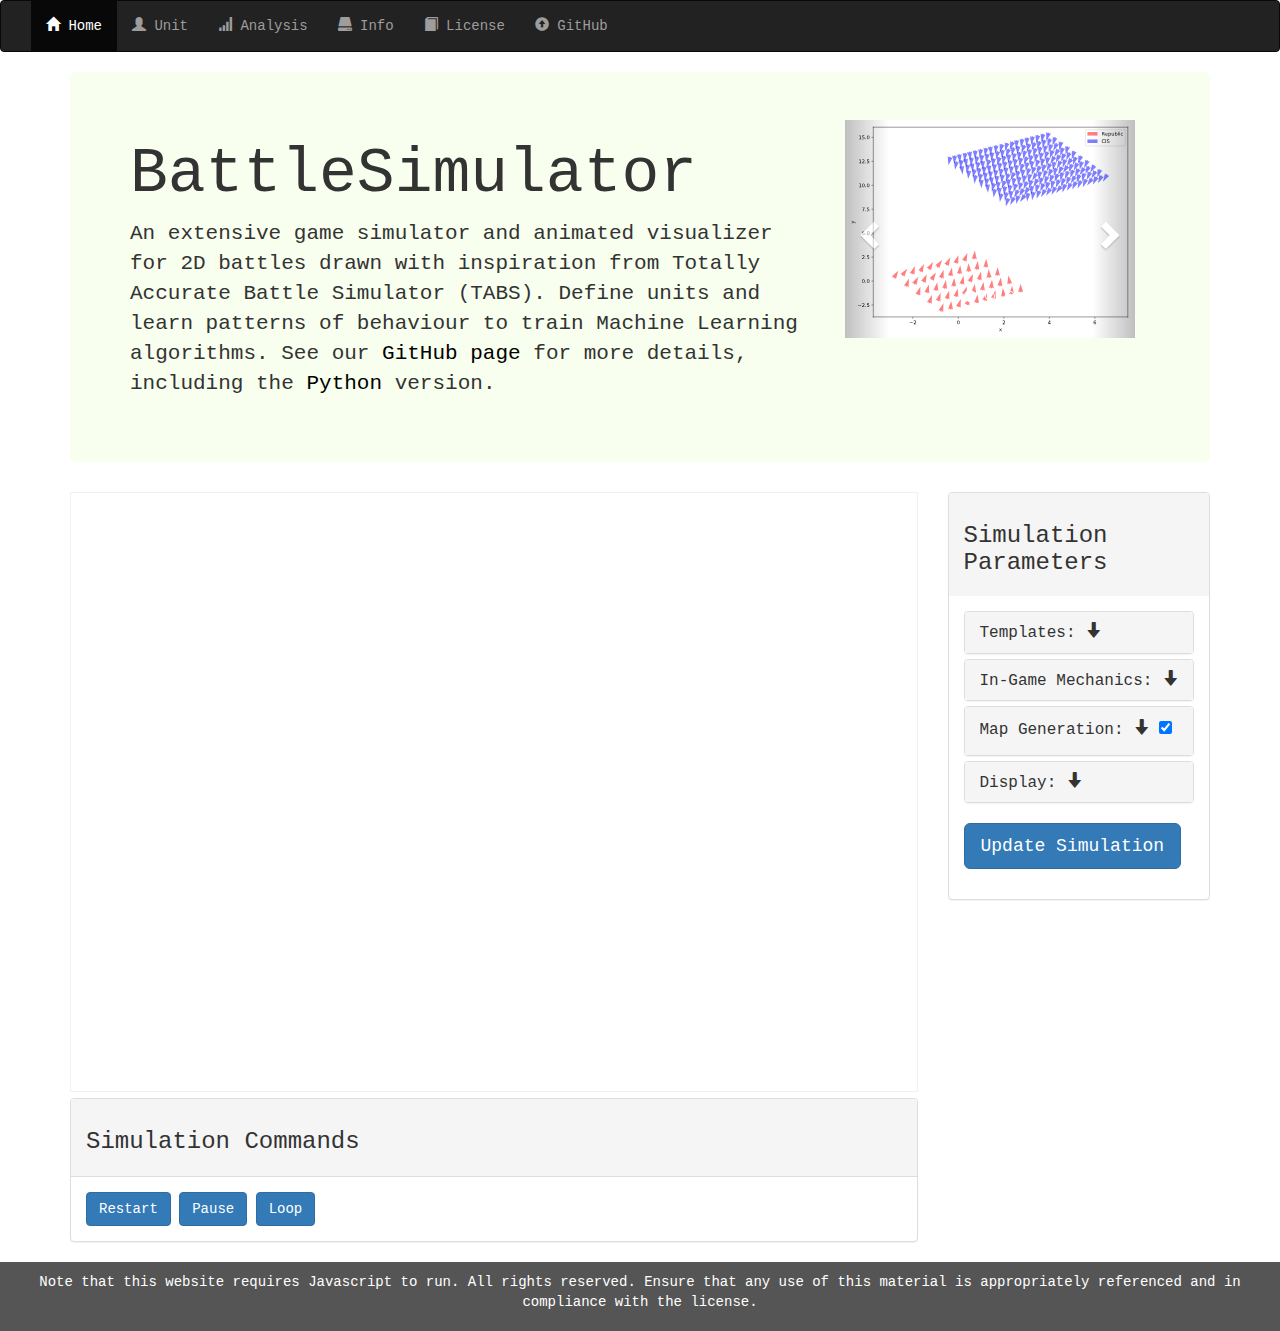
<file: index.html>
<!DOCTYPE html>
<html lang="en">
<head>
    <title>BattleSimulator</title>
    <meta charset="UTF-8">
    <meta name="viewport" content="width=device-width, initial-scale=1">
    <!-- Here we have our css stylesheets -->
    <link rel="stylesheet" href="https://maxcdn.bootstrapcdn.com/bootstrap/3.4.1/css/bootstrap.min.css">
    <link rel="stylesheet" type="text/css" href="style/view.css">
    <!-- Here we have our imported javascript for jquery and bootstrap -->
    <script src="https://ajax.googleapis.com/ajax/libs/jquery/3.5.1/jquery.min.js"></script>
    <script src="https://maxcdn.bootstrapcdn.com/bootstrap/3.4.1/js/bootstrap.min.js"></script>
    <script>
        $(document).ready(function(){
            $('[data-toggle="tooltip"]').tooltip();
        });
    </script>
    <script>
        $(document).ready(function(){
            $('[data-toggle="popover"]').popover();
        });
    </script>
    <script>var exports = {};</script>
    <!-- Here we have our local javascript code for sim -->
    <script type="text/javascript" src="sim/utils/utils.js"></script>
    <script type="text/javascript" src="sim/utils/dice_roll.js"></script>
    <script type="text/javascript" src="sim/utils/draw.js"></script>
    <script type="text/javascript" src="sim/utils/collide.js"></script>
    <script type="text/javascript" src="sim/base/sprite.js"></script>
    <script type="text/javascript" src="sim/base/combative.js"></script>
    <script type="text/javascript" src="sim/background/astar.js"></script>
    <script type="text/javascript" src="sim/background/tile.js"></script>
    <script type="text/javascript" src="sim/background/tile_layer.js"></script>
    <script type="text/javascript" src="sim/background/level.js"></script>
    <script type="text/javascript" src="sim/units/unit.js"></script>
    <script type="text/javascript" src="sim/units/jedi.js"></script>
    <script type="text/javascript" src="sim/units/unit_special.js"></script>
    <script type="text/javascript" src="sim/units/sharpshooter.js"></script>
    <script type="text/javascript" src="sim/units/unit_template.js"></script>
    <script type="text/javascript" src="sim/ai.js"></script>
    <script type="text/javascript" src="sim/utils/unit_group.js"></script>
    <script type="text/javascript" src="sim/utils/noise.js"></script>
    <script type="text/javascript" src="sim/battle.js"></script>
    <script type="text/javascript" src="interactive/battle_template.js"></script>
    <script type="text/javascript" src="sim/attack/attack.js"></script>
    <script type="text/javascript" src="sim/attack/projectile.js"></script>
    <script type="text/javascript" src="sim/attack/melee.js"></script>
    <script type="text/javascript" src="sim/miscobj/turret.js"></script>
    <script type="text/javascript" src="sim/miscobj/obstacle.js"></script>
    <script type="text/javascript" src="sim/animate/crit.js"></script>
    <script type="text/javascript" src="sim/animate/event.js"></script>
    <script type="text/javascript" src="sim/spawn/spawner.js"></script>
    <script type="text/javascript" src="sim/spawn/tilespawner.js"></script>
    <script type="text/javascript" src="sim/spawn/groupspawner.js"></script>
    <!-- Here we have our local javascript code for the main window -->
    <script type="text/javascript" src="interactive/win_glob.js"></script>
    <script type="text/javascript" src="interactive/win_canvas.js"></script>
</head>
<body>
<!-- navbar -->
<nav class="navbar navbar-inverse" data-spy="affix" data-offset-top="197">
    <div class="container-fluid">
        <div class="navbar-header">
            <button type="button" class="navbar-toggle" data-toggle="collapse" data-target="#myNavbar">
                <span class="icon-bar"></span>
                <span class="icon-bar"></span>
                <span class="icon-bar"></span>
                <span class="icon-bar"></span>
                <span class="icon-bar"></span>
                <span class="icon-bar"></span>
            </button>
        </div>
        <div class="collapse navbar-collapse" id="myNavbar">
            <ul class="nav navbar-nav">
                <li class="active"><a href="#"><span class="glyphicon glyphicon-home"></span> Home</a></li>
                <li><a href="content/unit.html"><span class="glyphicon glyphicon-user"></span> Unit</a></li>
                <li><a href="content/analysis.html"><span class="glyphicon glyphicon-signal"></span> Analysis</a></li>
                <li><a href="content/information.html"><span class="glyphicon glyphicon-hdd"></span> Info</a></li>
                <li><a href="content/license.html"><span class="glyphicon glyphicon-book"></span> License</a></li>
                <li><a href="https://github.com/gregparkes/WebBattleSim"><span class="glyphicon glyphicon-circle-arrow-up"></span> GitHub</a></li>
            </ul>
        </div>
    </div>
</nav>

<!-- jumbotron with carousel -->
<div class="container">
    <div class="jumbotron">
        <div class="row">
            <div class="col-lg-8">
                <h1>BattleSimulator</h1>
                <p>An extensive game simulator and animated visualizer for 2D battles drawn with inspiration
                    from Totally Accurate Battle Simulator (TABS).
                    Define units and learn patterns of behaviour to train Machine Learning algorithms. See our
                    <a href="https://github.com/gregparkes/WebBattleSim">GitHub page</a>
                    for more details, including the <a href="https://github.com/gregparkes/BattleSimulator">Python</a>
                    version.</p>
            </div>
            <div class="col-lg-4">
                <div class="container">
                    <div id="myCarousel" class="carousel slide" data-ride="carousel">
                        <!-- Indicators -->
                        <ol class="carousel-indicators">
                            <li data-target="#myCarousel" data-slide-to="0" class="active"></li>
                            <li data-target="#myCarousel" data-slide-to="1"></li>
                            <li data-target="#myCarousel" data-slide-to="2"></li>
                        </ol>
                        <!-- Wrapper for slides -->
                        <div class="carousel-inner">
                            <div class="item active">
                                <img src="res/quiver1.svg" alt="Image 1" style="width:100%;">
                            </div>
                            <div class="item">
                                <img src="res/quiver2.svg" alt="Image 2" style="width:100%;">
                            </div>
                            <div class="item">
                                <img src="res/main.gif" alt="Image 3" style="width:100%;">
                            </div>
                        </div>
                        <!-- Left and right controls -->
                        <a class="left carousel-control" href="#myCarousel" data-slide="prev">
                            <span class="glyphicon glyphicon-chevron-left"></span>
                            <span class="sr-only">Previous</span>
                        </a>
                        <a class="right carousel-control" href="#myCarousel" data-slide="next">
                            <span class="glyphicon glyphicon-chevron-right"></span>
                            <span class="sr-only">Next</span>
                        </a>
                    </div>
                </div>
            </div>
        </div>

    </div>
</div>

<!-- canvas (left) with simulation parameters (right) -->
<div class="container">
    <div class="row">
        <div class="col-lg-9" id="canvas-container">
            <canvas id="canvas" class="canvas">Your browser doesn't support canvas</canvas>
            <div class="panel panel-default">
                <div class="panel-heading">
                    <h3>Simulation Commands</h3>
                </div>
                <div class="panel-body">
                    <button type="button" class="btn btn-primary" id="play">
                        Restart
                    </button>
                    <button type="button" class="btn btn-primary" id="pause">
                        Pause
                    </button>
                    <button type="button" class="btn btn-primary" id="loop">
                        Loop
                    </button>
                </div>
            </div>
        </div>
        <div class="col-lg-3">
            <div class="panel-group">
                <div class="panel panel-default">
                    <div class="panel-heading">
                        <h3>Simulation Parameters</h3>
                    </div>
                    <div class="panel-body">
                        <div class="form-group">
                            <div class="panel-group" id="accordion">
                                <!-- Panel describing templates -->
                                <div class="panel panel-default">
                                    <div class="panel-heading">
                                        <h4 class="panel-title"><a data-toggle="collapse" data-parent="#accordion" href="#collapse1">
                                            Templates:
                                            <span class="glyphicon glyphicon-arrow-down"></span></a></h4>
                                    </div>
                                    <div id="collapse1" class="panel-collapse collapse">
                                        <div class="panel-body">
                                            <div class="form-group">
                                                <p class="text-info text-center">Template types</p>
                                                <select class="form-control" id="sel1"></select>
                                            </div>
                                            <a href="#" title="Template definition"
                                               data-toggle="popover" data-placement="bottom" onclick="preventDefault()"
                                               data-content="Templates are predefined battles or scenarios that convey the scope of the project.">What are templates?</a>
                                        </div>
                                    </div>
                                </div>
                                <!-- Panel describing in-game mechanics -->
                                <div class="panel panel-default">
                                    <div class="panel-heading">
                                        <h4 class="panel-title"><a data-toggle="collapse" data-parent="#accordion" href="#collapse2">
                                            In-Game Mechanics:
                                            <span class="glyphicon glyphicon-arrow-down"></span></a></h4>
                                    </div>
                                    <div id="collapse2" class="panel-collapse collapse">
                                        <div class="panel-body">
                                            <div>
                                                <label>
                                                    <a href="#" data-toggle="tooltip" title="The maximum length of the simulation in (t) timesteps.">
                                                        Simulation Max (t):</a>
                                                </label>
                                                <input type="number" class="form-control" id="sim_max" value="2000">
                                            </div>
                                            <div class="form-group">
                                                <div class="checkbox">
                                                    <label><input type="checkbox" id="unit_collision" checked>Unit Collisions</label>
                                                </div>
                                                <div class="checkbox">
                                                    <label><input type="checkbox" id="tile_collision" checked>Tile Collisions</label>
                                                </div>
                                            </div>
                                            <div class="form-group">
                                                <p class="text-info text-center">Movement Algorithms</p>
                                                <select class="form-control" id="movemode">
                                                    <option value="euclidean">Euclidean</option>
                                                    <option value="astar" selected>A*</option>
                                                </select>
                                            </div>
                                        </div>
                                    </div>
                                </div>
                                <!-- Panel describing map generation -->
                                <div class="panel panel-default">
                                    <div class="panel-heading">
                                        <h4 class="panel-title"><a data-toggle="collapse" data-parent="#accordion" href="#collapse3">
                                            Map Generation:
                                            <span class="glyphicon glyphicon-arrow-down"></span></a>
                                            <label><input type="checkbox" id="map_gen_check" checked></label>
                                        </h4>
                                    </div>
                                    <div id="collapse3" class="panel-collapse collapse">
                                        <div class="panel-body">
                                            <!-- Do something here -->
                                            <div class="form-group">
                                                <p class="text-info text-center">Terrain Types:</p>
                                                <select class="form-control map-gen" id="terrain1">
                                                    <option value="none">No Terrain</option>
                                                    <option value="grassland" selected>Grassland</option>
                                                    <option value="desert">Desert</option>
                                                    <option value="tundra">Tundra</option>
                                                    <option value="alien">Alien</option>
                                                </select>
                                            </div>
                                            <div class="form-group">
                                                <div class="slidecontainer">
                                                    <p class="text-info text-center">
                                                        Perlin Scale:(<span id="perlin_text">4</span>)</p>
                                                    <div class="range-wrap">
                                                        <input type="range" min="1" max="20" value="4" class="range map-gen" id="perlin_scale">
                                                    </div>
                                                </div>
                                                <div class="slidecontainer">
                                                    <p class="text-info text-center">
                                                        Octaves:(<span id="octave_text">1</span>)</p>
                                                    <div class="range-wrap">
                                                        <input type="range" min="1" max="5" value="1" class="range map-gen" id="perlin_octave">
                                                    </div>
                                                </div>
                                                <div class="slidecontainer">
                                                    <p class="text-info text-center">
                                                        Persistance:(<span id="persistance_text">0.5</span>)</p>
                                                    <div class="range-wrap">
                                                        <input type="range" min="1" max="10" value="5" class="range map-gen" id="perlin_persistance">
                                                    </div>
                                                </div>
                                                <div class="slidecontainer">
                                                    <p class="text-info text-center">
                                                        Lacunarity:(<span id="lacunarity_text">2</span>)</p>
                                                    <div class="range-wrap">
                                                        <input type="range" min="1" max="100" value="20" class="range map-gen" id="perlin_lacunarity">
                                                    </div>
                                                </div>
                                                <div class="checkbox text-info text-center">
                                                    <label><input type="checkbox" id="seed_check" class="map-gen" checked>Seed:</label>
                                                    <input type="number" class="form-control map-gen" id="perlin_seed" value="93726">
                                                </div>

                                            </div>
                                            <div class="form-group">
                                                <div class="checkbox text-info text-center">
                                                    <label><input type="checkbox" id="tile_check" class="map-gen" checked>Tile Size:(<span id="tile_text">16</span>)</label>
                                                    <input type="range" min="0" max="8" value="4" class="range map-gen" id="tile_size">
                                                </div>
                                            </div>
                                        </div>
                                    </div>
                                </div>
                                <!-- Panel describing display options -->
                                <div class="panel panel-default">
                                    <div class="panel-heading">
                                        <h4 class="panel-title"><a data-toggle="collapse" data-parent="#accordion" href="#collapse4">
                                            Display:
                                            <span class="glyphicon glyphicon-arrow-down"></span></a></h4>
                                    </div>
                                    <div id="collapse4" class="panel-collapse collapse">
                                        <div class="panel-body">
                                            <div class="form-group">
                                                <div class="checkbox">
                                                    <label><input type="checkbox" id="hp_bar" checked>Display HP</label>
                                                </div>
                                                <div class="checkbox">
                                                    <label><input type="checkbox" id="disp_grid">Display Grid</label>
                                                </div>
                                                <div class="checkbox">
                                                    <label><input type="checkbox" id="disp_tile">Display Tile</label>
                                                </div>
                                            </div>

                                        </div>
                                    </div>
                                </div>
                            </div>
                        </div>
                        <div class="form-group">
                            <button type="button" class="btn btn-primary btn-lg" id="update_sim">
                                    Update Simulation
                            </button>
                        </div>
                    </div>
                </div>
            </div>
        </div>
    </div>
</div>

<footer class="container-fluid text-center">
    <p>Note that this website requires Javascript to run. All rights reserved. Ensure that any use of this material is appropriately referenced
        and in compliance with the <a href="content/license.html"><span style="color:white;">license</span></a>.</p>
</footer>

</body>
</html>
</file>
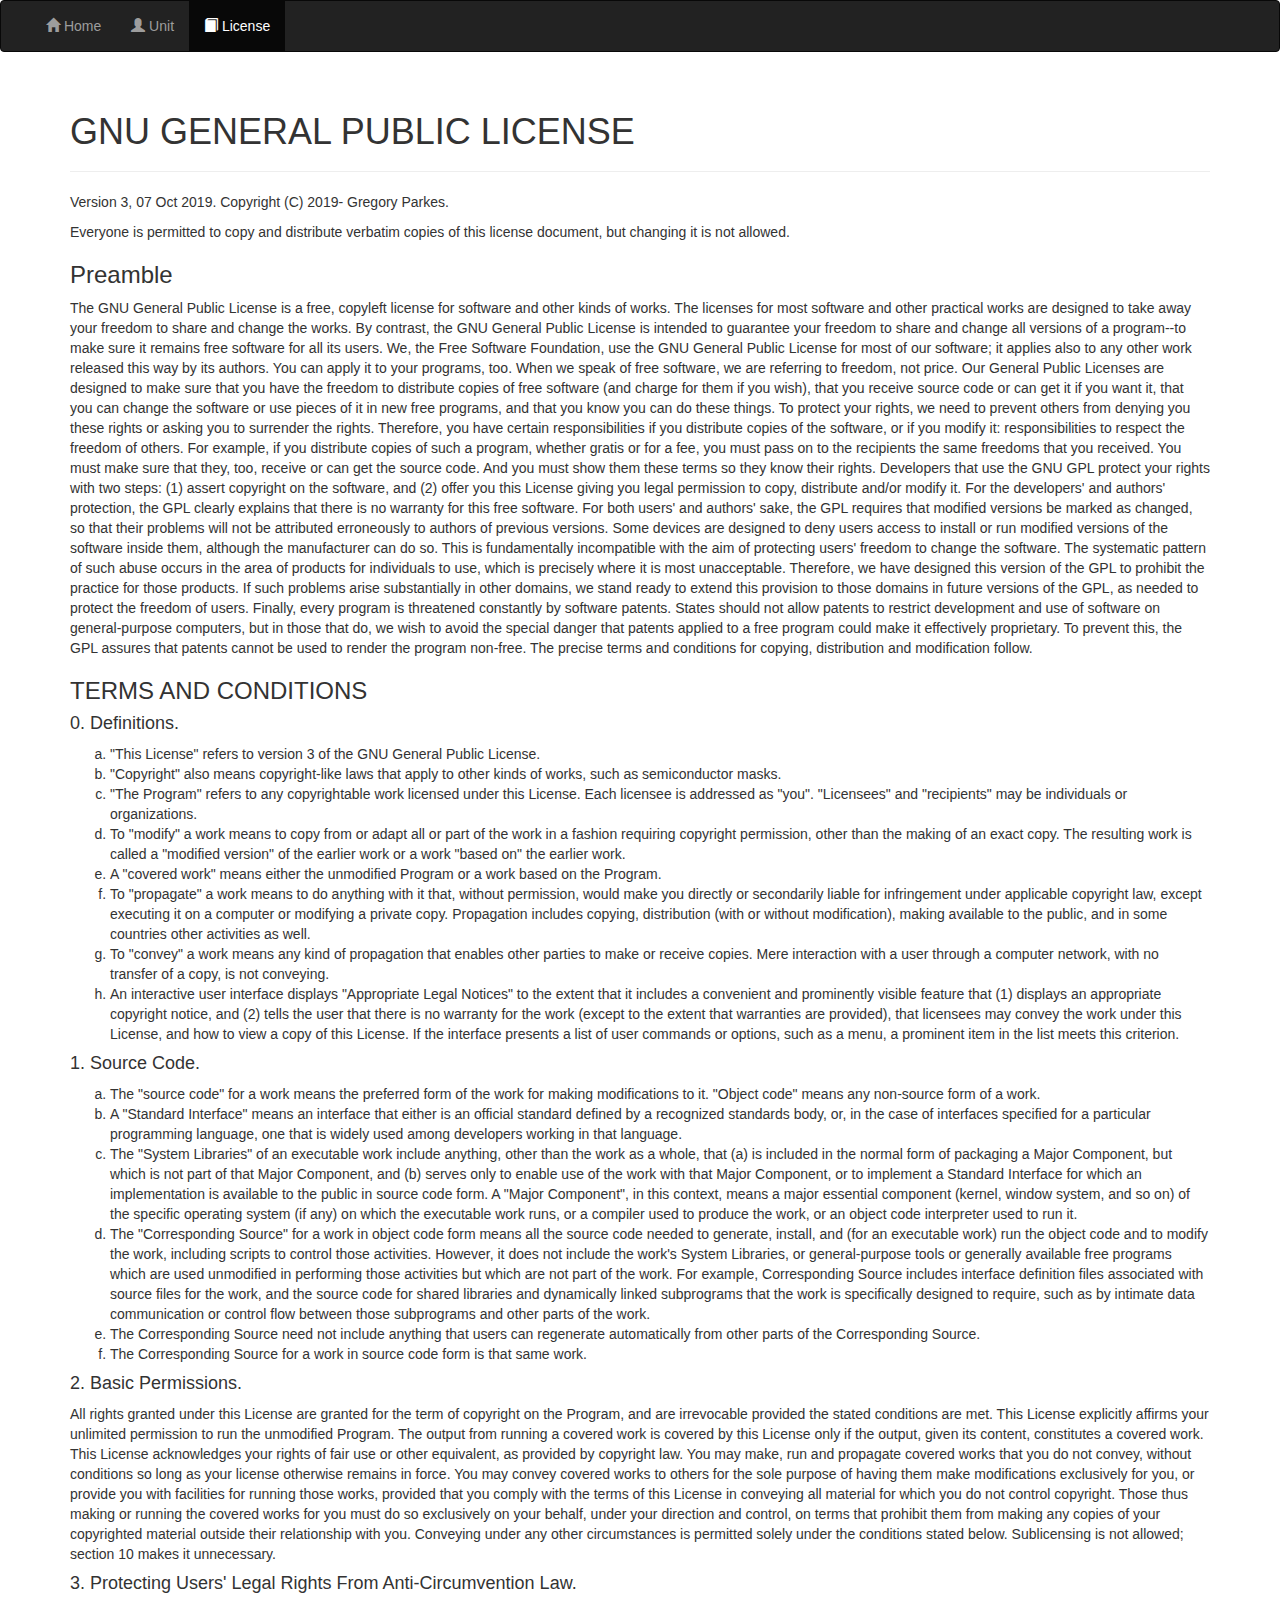
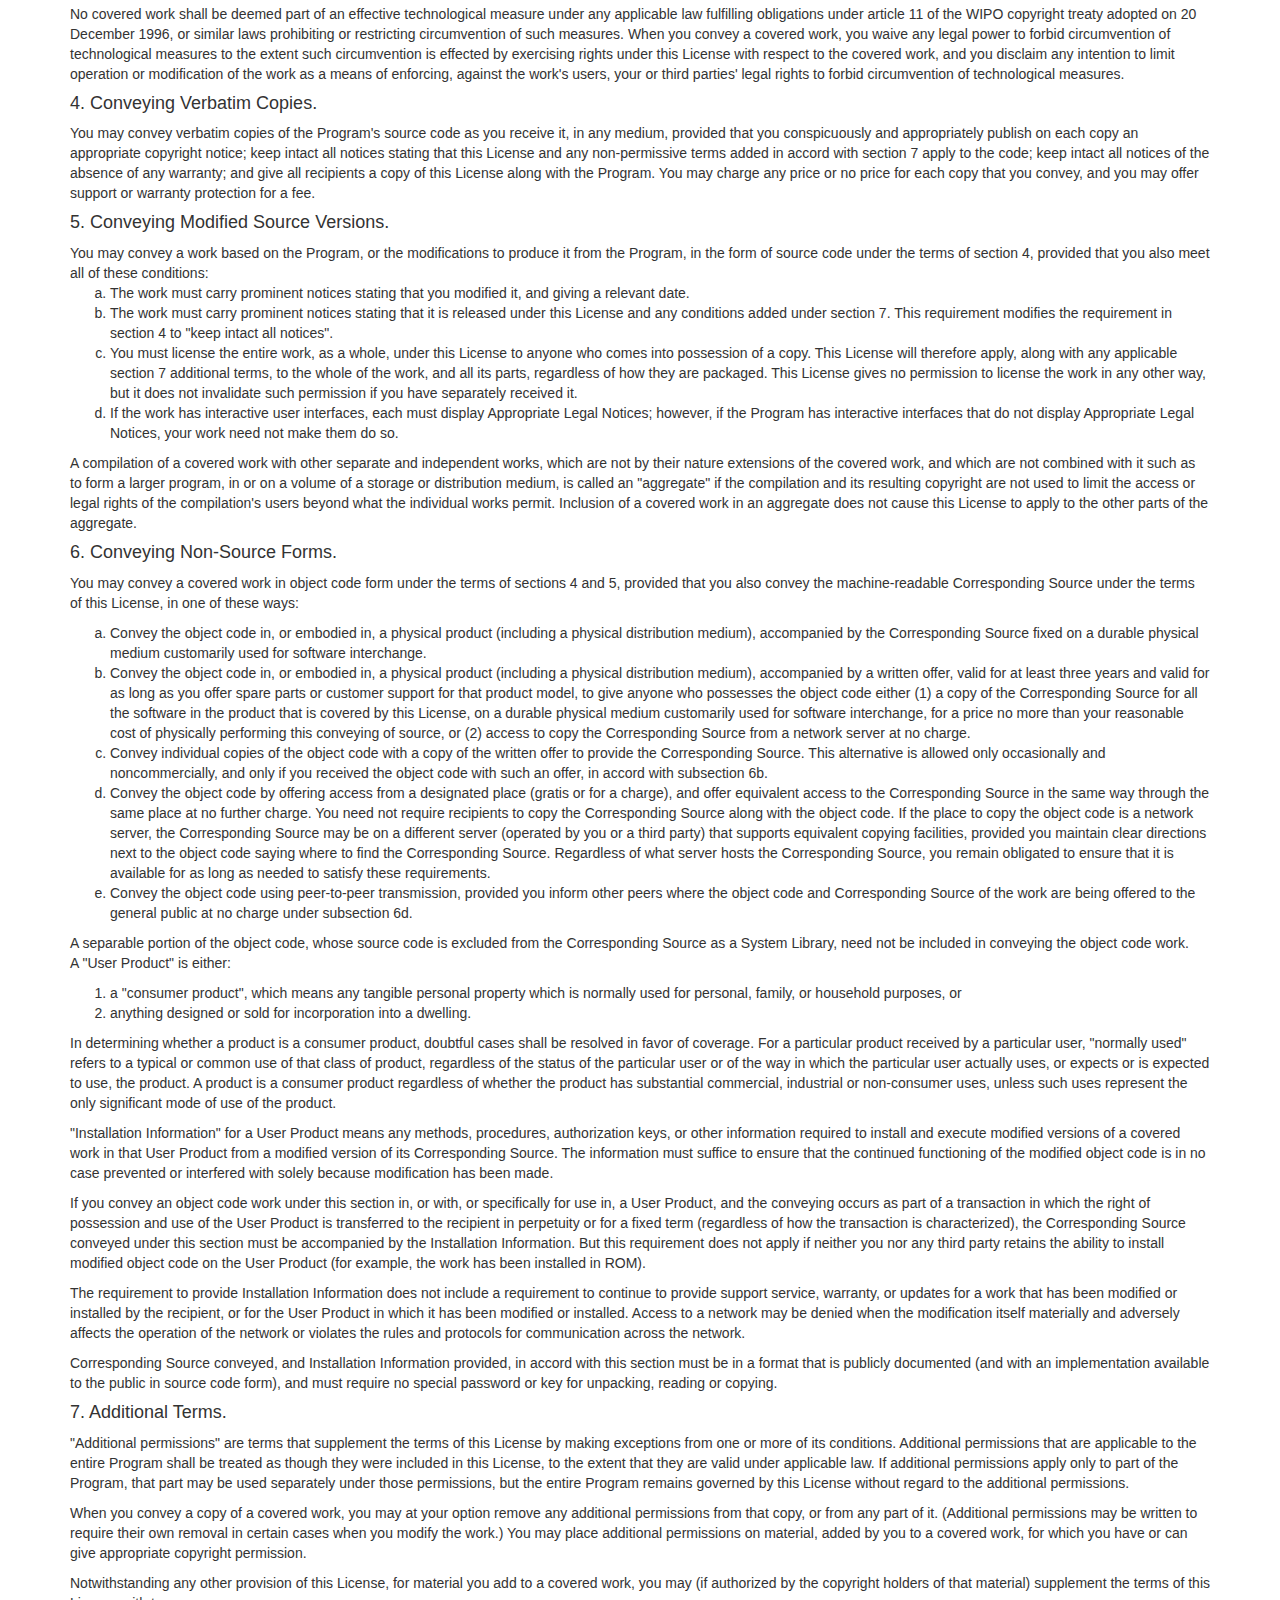
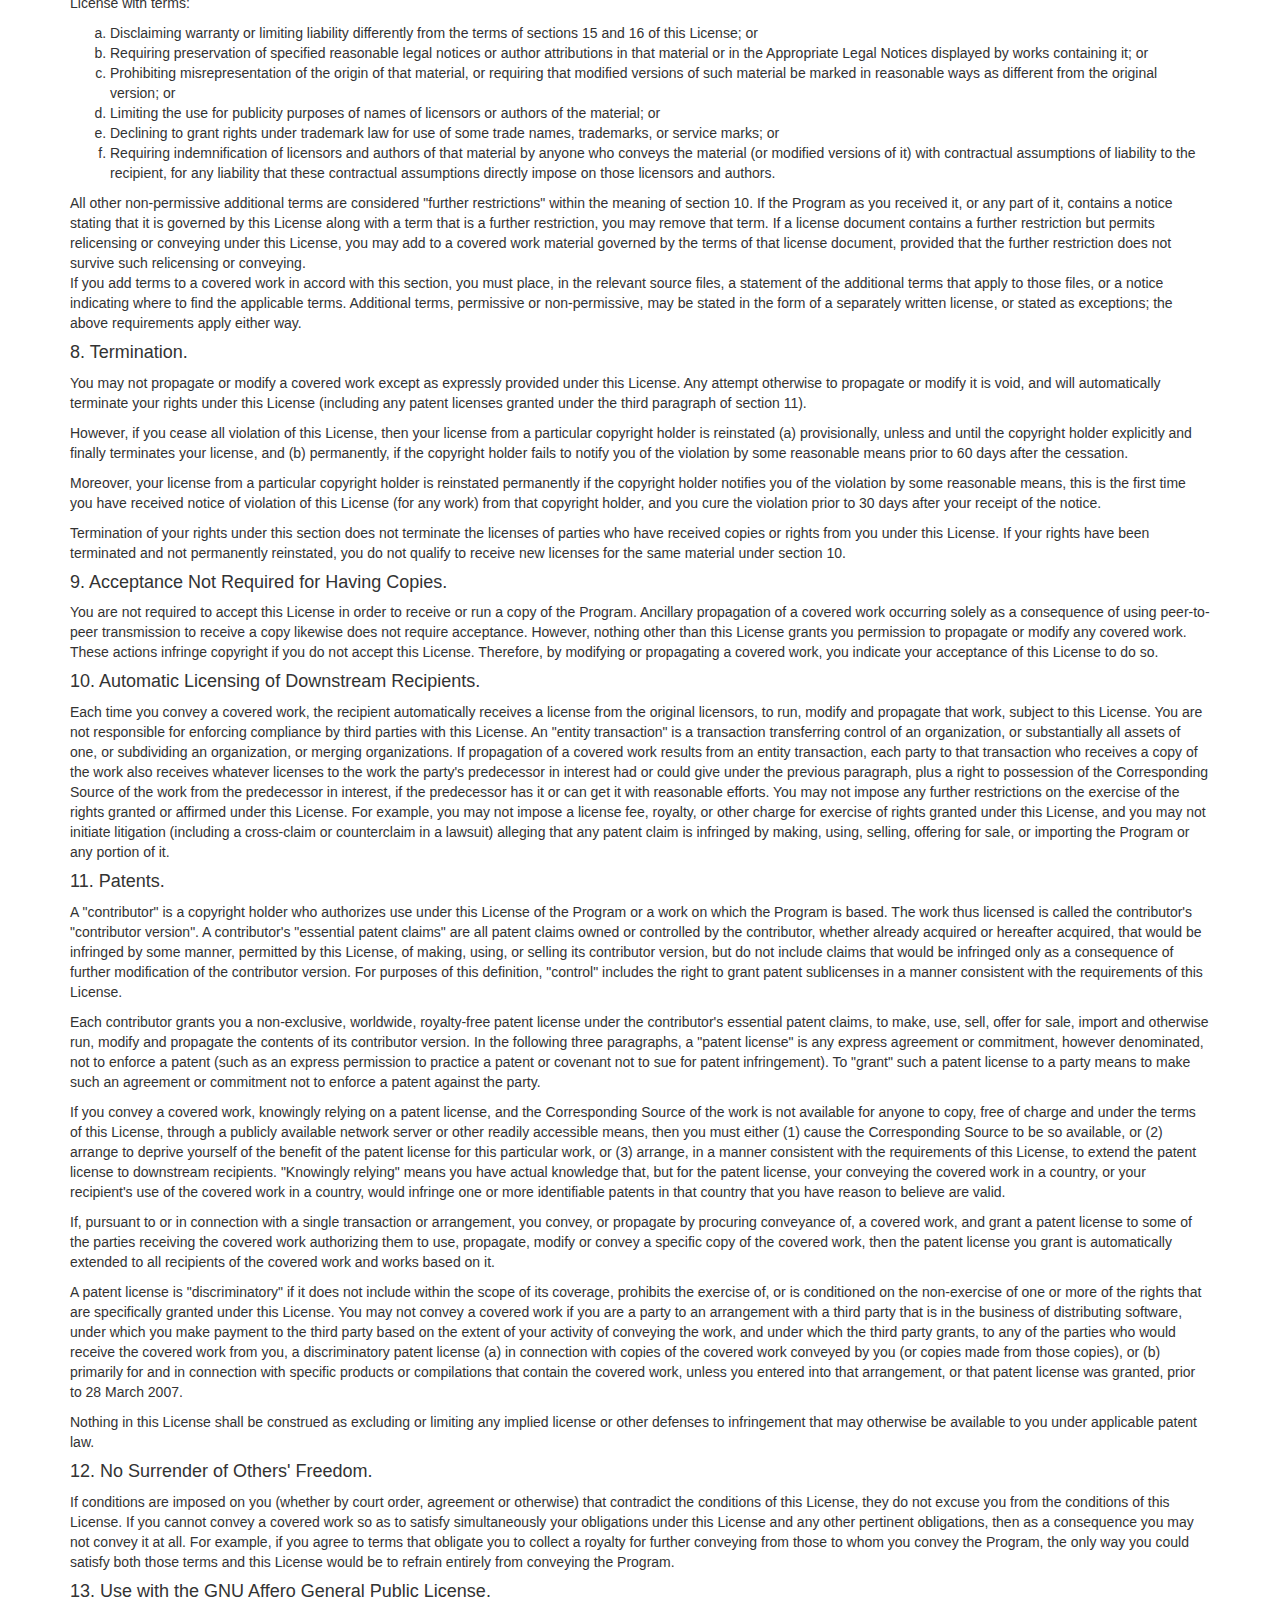
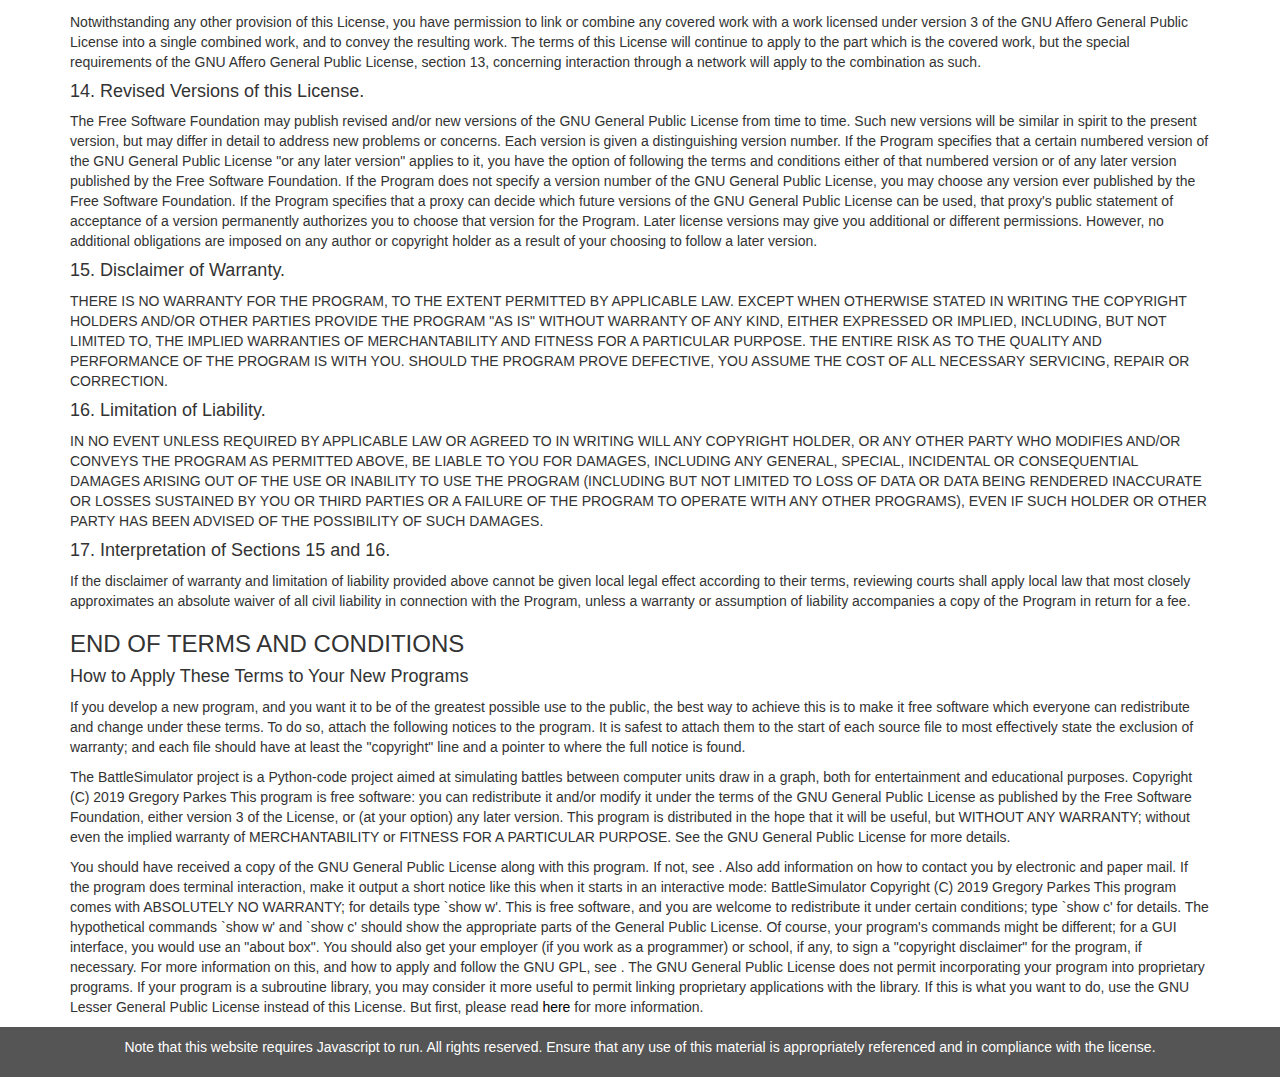
<file: license.html>
<!DOCTYPE html>
<html lang="en">
<head>
    <meta charset="UTF-8">
    <title>BattleSimulator License</title>
    <meta name="viewport" content="width=device-width, initial-scale=1">
    <!-- Here we have our css stylesheets -->
    <link rel="stylesheet" href="https://maxcdn.bootstrapcdn.com/bootstrap/3.4.1/css/bootstrap.min.css">
    <link rel="stylesheet" type="text/css" href="view.css">
    <!-- Here we have our imported javascript for jquery and bootstrap -->
    <script src="https://ajax.googleapis.com/ajax/libs/jquery/3.5.1/jquery.min.js"></script>
    <script src="https://maxcdn.bootstrapcdn.com/bootstrap/3.4.1/js/bootstrap.min.js"></script>
</head>
<body>

<!-- navbar here -->
<nav class="navbar navbar-inverse" data-spy="affix" data-offset-top="197">
    <div class="container-fluid">
        <div class="navbar-header">
            <button type="button" class="navbar-toggle" data-toggle="collapse" data-target="#myNavbar">
                <span class="icon-bar"></span>
                <span class="icon-bar"></span>
                <span class="icon-bar"></span>
            </button>
        </div>
        <div class="collapse navbar-collapse" id="myNavbar">
            <ul class="nav navbar-nav">
                <li><a href="index.html"><span class="glyphicon glyphicon-home"></span> Home</a></li>
                <li><a href="unit.html"><span class="glyphicon glyphicon-user"></span> Unit</a></li>
                <li class="active"><a href="#"><span class="glyphicon glyphicon-book"></span> License</a></li>

            </ul>
        </div>
    </div>
</nav>

<!-- license stuff here -->
<div class="container">
    <div class="page-header">
        <h1>GNU GENERAL PUBLIC LICENSE</h1>
    </div>

    <p>Version 3, 07 Oct 2019. Copyright (C) 2019- Gregory Parkes.</p>

    <p><https://github.com/gregparkes/BattleSimulator\>
        Everyone is permitted to copy and distribute verbatim copies
        of this license document, but changing it is not allowed. </p>

    <h3>Preamble</h3>

    <p>The GNU General Public License is a free, copyleft license for
        software and other kinds of works.

        The licenses for most software and other practical works are designed
        to take away your freedom to share and change the works.  By contrast,
        the GNU General Public License is intended to guarantee your freedom to
        share and change all versions of a program--to make sure it remains free
        software for all its users.  We, the Free Software Foundation, use the
        GNU General Public License for most of our software; it applies also to
        any other work released this way by its authors.  You can apply it to
        your programs, too.

        When we speak of free software, we are referring to freedom, not
        price.  Our General Public Licenses are designed to make sure that you
        have the freedom to distribute copies of free software (and charge for
        them if you wish), that you receive source code or can get it if you
        want it, that you can change the software or use pieces of it in new
        free programs, and that you know you can do these things.

        To protect your rights, we need to prevent others from denying you
        these rights or asking you to surrender the rights.  Therefore, you have
        certain responsibilities if you distribute copies of the software, or if
        you modify it: responsibilities to respect the freedom of others.

        For example, if you distribute copies of such a program, whether
        gratis or for a fee, you must pass on to the recipients the same
        freedoms that you received.  You must make sure that they, too, receive
        or can get the source code.  And you must show them these terms so they
        know their rights.

        Developers that use the GNU GPL protect your rights with two steps:
        (1) assert copyright on the software, and (2) offer you this License
        giving you legal permission to copy, distribute and/or modify it.

        For the developers' and authors' protection, the GPL clearly explains
        that there is no warranty for this free software.  For both users' and
        authors' sake, the GPL requires that modified versions be marked as
        changed, so that their problems will not be attributed erroneously to
        authors of previous versions.

        Some devices are designed to deny users access to install or run
        modified versions of the software inside them, although the manufacturer
        can do so.  This is fundamentally incompatible with the aim of
        protecting users' freedom to change the software.  The systematic
        pattern of such abuse occurs in the area of products for individuals to
        use, which is precisely where it is most unacceptable.  Therefore, we
        have designed this version of the GPL to prohibit the practice for those
        products.  If such problems arise substantially in other domains, we
        stand ready to extend this provision to those domains in future versions
        of the GPL, as needed to protect the freedom of users.

        Finally, every program is threatened constantly by software patents.
        States should not allow patents to restrict development and use of
        software on general-purpose computers, but in those that do, we wish to
        avoid the special danger that patents applied to a free program could
        make it effectively proprietary.  To prevent this, the GPL assures that
        patents cannot be used to render the program non-free.

        The precise terms and conditions for copying, distribution and
        modification follow. </p>

    <h3>TERMS AND CONDITIONS</h3>

    <h4>0. Definitions.</h4>

    <ol type="a">
        <li>"This License" refers to version 3 of the GNU General Public License.</li>
        <li>"Copyright" also means copyright-like laws that apply to other kinds of
            works, such as semiconductor masks.</li>
        <li>"The Program" refers to any copyrightable work licensed under this
            License.  Each licensee is addressed as "you".  "Licensees" and
            "recipients" may be individuals or organizations.</li>
        <li>To "modify" a work means to copy from or adapt all or part of the work
            in a fashion requiring copyright permission, other than the making of an
            exact copy.  The resulting work is called a "modified version" of the
            earlier work or a work "based on" the earlier work.</li>
        <li>A "covered work" means either the unmodified Program or a work based
            on the Program.</li>
        <li>To "propagate" a work means to do anything with it that, without
            permission, would make you directly or secondarily liable for
            infringement under applicable copyright law, except executing it on a
            computer or modifying a private copy.  Propagation includes copying,
            distribution (with or without modification), making available to the
            public, and in some countries other activities as well.</li>
        <li>To "convey" a work means any kind of propagation that enables other
            parties to make or receive copies.  Mere interaction with a user through
            a computer network, with no transfer of a copy, is not conveying.</li>
        <li>An interactive user interface displays "Appropriate Legal Notices"
            to the extent that it includes a convenient and prominently visible
            feature that (1) displays an appropriate copyright notice, and (2)
            tells the user that there is no warranty for the work (except to the
            extent that warranties are provided), that licensees may convey the
            work under this License, and how to view a copy of this License.  If
            the interface presents a list of user commands or options, such as a
            menu, a prominent item in the list meets this criterion.</li>
    </ol>

    <h4>1. Source Code.</h4>

    <ol type="a">
        <li>The "source code" for a work means the preferred form of the work
            for making modifications to it.  "Object code" means any non-source
            form of a work.</li>
        <li>A "Standard Interface" means an interface that either is an official
            standard defined by a recognized standards body, or, in the case of
            interfaces specified for a particular programming language, one that
            is widely used among developers working in that language.</li>
        <li>The "System Libraries" of an executable work include anything, other
            than the work as a whole, that (a) is included in the normal form of
            packaging a Major Component, but which is not part of that Major
            Component, and (b) serves only to enable use of the work with that
            Major Component, or to implement a Standard Interface for which an
            implementation is available to the public in source code form.  A
            "Major Component", in this context, means a major essential component
            (kernel, window system, and so on) of the specific operating system
            (if any) on which the executable work runs, or a compiler used to
            produce the work, or an object code interpreter used to run it.</li>
        <li>The "Corresponding Source" for a work in object code form means all
            the source code needed to generate, install, and (for an executable
            work) run the object code and to modify the work, including scripts to
            control those activities.  However, it does not include the work's
            System Libraries, or general-purpose tools or generally available free
            programs which are used unmodified in performing those activities but
            which are not part of the work.  For example, Corresponding Source
            includes interface definition files associated with source files for
            the work, and the source code for shared libraries and dynamically
            linked subprograms that the work is specifically designed to require,
            such as by intimate data communication or control flow between those
            subprograms and other parts of the work.</li>
        <li>The Corresponding Source need not include anything that users
            can regenerate automatically from other parts of the Corresponding
            Source.</li>
        <li>The Corresponding Source for a work in source code form is that
            same work.</li>
    </ol>

    <h4>2. Basic Permissions.</h4>

    All rights granted under this License are granted for the term of
    copyright on the Program, and are irrevocable provided the stated
    conditions are met.  This License explicitly affirms your unlimited
    permission to run the unmodified Program.  The output from running a
    covered work is covered by this License only if the output, given its
    content, constitutes a covered work.  This License acknowledges your
    rights of fair use or other equivalent, as provided by copyright law.

    You may make, run and propagate covered works that you do not
    convey, without conditions so long as your license otherwise remains
    in force.  You may convey covered works to others for the sole purpose
    of having them make modifications exclusively for you, or provide you
    with facilities for running those works, provided that you comply with
    the terms of this License in conveying all material for which you do
    not control copyright.  Those thus making or running the covered works
    for you must do so exclusively on your behalf, under your direction
    and control, on terms that prohibit them from making any copies of
    your copyrighted material outside their relationship with you.

    Conveying under any other circumstances is permitted solely under
    the conditions stated below.  Sublicensing is not allowed; section 10
    makes it unnecessary.

    <h4>3. Protecting Users' Legal Rights From Anti-Circumvention Law.</h4>

    No covered work shall be deemed part of an effective technological
    measure under any applicable law fulfilling obligations under article
    11 of the WIPO copyright treaty adopted on 20 December 1996, or
    similar laws prohibiting or restricting circumvention of such
    measures.

    When you convey a covered work, you waive any legal power to forbid
    circumvention of technological measures to the extent such circumvention
    is effected by exercising rights under this License with respect to
    the covered work, and you disclaim any intention to limit operation or
    modification of the work as a means of enforcing, against the work's
    users, your or third parties' legal rights to forbid circumvention of
    technological measures.

    <h4>4. Conveying Verbatim Copies.</h4>

    You may convey verbatim copies of the Program's source code as you
    receive it, in any medium, provided that you conspicuously and
    appropriately publish on each copy an appropriate copyright notice;
    keep intact all notices stating that this License and any
    non-permissive terms added in accord with section 7 apply to the code;
    keep intact all notices of the absence of any warranty; and give all
    recipients a copy of this License along with the Program.

    You may charge any price or no price for each copy that you convey,
    and you may offer support or warranty protection for a fee.

    <h4>5. Conveying Modified Source Versions.</h4>

    You may convey a work based on the Program, or the modifications to
    produce it from the Program, in the form of source code under the
    terms of section 4, provided that you also meet all of these conditions:

    <ol type="a">
        <li>The work must carry prominent notices stating that you modified
            it, and giving a relevant date.</li>
        <li>The work must carry prominent notices stating that it is
            released under this License and any conditions added under section
            7. This requirement modifies the requirement in section 4 to
            "keep intact all notices".</li>
        <li>You must license the entire work, as a whole, under this
            License to anyone who comes into possession of a copy.  This
            License will therefore apply, along with any applicable section 7
            additional terms, to the whole of the work, and all its parts,
            regardless of how they are packaged.  This License gives no
            permission to license the work in any other way, but it does not
            invalidate such permission if you have separately received it.</li>
        <li>If the work has interactive user interfaces, each must display
            Appropriate Legal Notices; however, if the Program has interactive
            interfaces that do not display Appropriate Legal Notices, your
            work need not make them do so.</li>
    </ol>

    <p>A compilation of a covered work with other separate and independent
    works, which are not by their nature extensions of the covered work,
    and which are not combined with it such as to form a larger program,
    in or on a volume of a storage or distribution medium, is called an
    "aggregate" if the compilation and its resulting copyright are not
    used to limit the access or legal rights of the compilation's users
    beyond what the individual works permit.  Inclusion of a covered work
    in an aggregate does not cause this License to apply to the other
        parts of the aggregate. </p>

    <h4>6. Conveying Non-Source Forms.</h4>

    <p>You may convey a covered work in object code form under the terms
    of sections 4 and 5, provided that you also convey the
    machine-readable Corresponding Source under the terms of this License,
        in one of these ways:</p>

    <ol type="a">
        <li>Convey the object code in, or embodied in, a physical product
            (including a physical distribution medium), accompanied by the
            Corresponding Source fixed on a durable physical medium
            customarily used for software interchange.</li>
        <li>Convey the object code in, or embodied in, a physical product
            (including a physical distribution medium), accompanied by a
            written offer, valid for at least three years and valid for as
            long as you offer spare parts or customer support for that product
            model, to give anyone who possesses the object code either (1) a
            copy of the Corresponding Source for all the software in the
            product that is covered by this License, on a durable physical
            medium customarily used for software interchange, for a price no
            more than your reasonable cost of physically performing this
            conveying of source, or (2) access to copy the
            Corresponding Source from a network server at no charge.</li>
        <li>Convey individual copies of the object code with a copy of the
            written offer to provide the Corresponding Source.  This
            alternative is allowed only occasionally and noncommercially, and
            only if you received the object code with such an offer, in accord
            with subsection 6b.</li>
        <li>Convey the object code by offering access from a designated
            place (gratis or for a charge), and offer equivalent access to the
            Corresponding Source in the same way through the same place at no
            further charge.  You need not require recipients to copy the
            Corresponding Source along with the object code.  If the place to
            copy the object code is a network server, the Corresponding Source
            may be on a different server (operated by you or a third party)
            that supports equivalent copying facilities, provided you maintain
            clear directions next to the object code saying where to find the
            Corresponding Source.  Regardless of what server hosts the
            Corresponding Source, you remain obligated to ensure that it is
            available for as long as needed to satisfy these requirements.</li>
        <li>Convey the object code using peer-to-peer transmission, provided
            you inform other peers where the object code and Corresponding
            Source of the work are being offered to the general public at no
            charge under subsection 6d.</li>
    </ol>

    A separable portion of the object code, whose source code is excluded
    from the Corresponding Source as a System Library, need not be
    included in conveying the object code work.

    <p>A "User Product" is either: </p>
    <ol type="1">
        <li>a "consumer product", which means any
            tangible personal property which is normally used for personal, family,
            or household purposes, or</li>
        <li> anything designed or sold for incorporation
            into a dwelling. </li>
    </ol>

    <p>In determining whether a product is a consumer product,
    doubtful cases shall be resolved in favor of coverage.  For a particular
    product received by a particular user, "normally used" refers to a
    typical or common use of that class of product, regardless of the status
    of the particular user or of the way in which the particular user
    actually uses, or expects or is expected to use, the product.  A product
    is a consumer product regardless of whether the product has substantial
    commercial, industrial or non-consumer uses, unless such uses represent
        the only significant mode of use of the product. </p>

    <p>"Installation Information" for a User Product means any methods,
    procedures, authorization keys, or other information required to install
    and execute modified versions of a covered work in that User Product from
    a modified version of its Corresponding Source.  The information must
    suffice to ensure that the continued functioning of the modified object
    code is in no case prevented or interfered with solely because
    modification has been made. </p>

    <p>If you convey an object code work under this section in, or with, or
    specifically for use in, a User Product, and the conveying occurs as
    part of a transaction in which the right of possession and use of the
    User Product is transferred to the recipient in perpetuity or for a
    fixed term (regardless of how the transaction is characterized), the
    Corresponding Source conveyed under this section must be accompanied
    by the Installation Information.  But this requirement does not apply
    if neither you nor any third party retains the ability to install
    modified object code on the User Product (for example, the work has
        been installed in ROM). </p>

    <p>The requirement to provide Installation Information does not include a
    requirement to continue to provide support service, warranty, or updates
    for a work that has been modified or installed by the recipient, or for
    the User Product in which it has been modified or installed.  Access to a
    network may be denied when the modification itself materially and
    adversely affects the operation of the network or violates the rules and
        protocols for communication across the network. </p>

    <p>Corresponding Source conveyed, and Installation Information provided,
    in accord with this section must be in a format that is publicly
    documented (and with an implementation available to the public in
    source code form), and must require no special password or key for
        unpacking, reading or copying. </p>

    <h4>7. Additional Terms.</h4>

    <p>"Additional permissions" are terms that supplement the terms of this
        License by making exceptions from one or more of its conditions.
        Additional permissions that are applicable to the entire Program shall
        be treated as though they were included in this License, to the extent
        that they are valid under applicable law.  If additional permissions
        apply only to part of the Program, that part may be used separately
        under those permissions, but the entire Program remains governed by
        this License without regard to the additional permissions. </p>

    <p>When you convey a copy of a covered work, you may at your option
        remove any additional permissions from that copy, or from any part of
        it.  (Additional permissions may be written to require their own
        removal in certain cases when you modify the work.)  You may place
        additional permissions on material, added by you to a covered work,
        for which you have or can give appropriate copyright permission. </p>

    <p>Notwithstanding any other provision of this License, for material you
        add to a covered work, you may (if authorized by the copyright holders of
        that material) supplement the terms of this License with terms:

    <ol type="a">
        <li>Disclaiming warranty or limiting liability differently from the
            terms of sections 15 and 16 of this License; or</li>
        <li>Requiring preservation of specified reasonable legal notices or
            author attributions in that material or in the Appropriate Legal
            Notices displayed by works containing it; or</li>
        <li>Prohibiting misrepresentation of the origin of that material, or
            requiring that modified versions of such material be marked in
            reasonable ways as different from the original version; or</li>
        <li> Limiting the use for publicity purposes of names of licensors or
            authors of the material; or</li>
        <li>Declining to grant rights under trademark law for use of some
            trade names, trademarks, or service marks; or</li>
        <li>Requiring indemnification of licensors and authors of that
            material by anyone who conveys the material (or modified versions of
            it) with contractual assumptions of liability to the recipient, for
            any liability that these contractual assumptions directly impose on
            those licensors and authors.</li>
    </ol></p>

    All other non-permissive additional terms are considered "further
    restrictions" within the meaning of section 10.  If the Program as you
    received it, or any part of it, contains a notice stating that it is
    governed by this License along with a term that is a further
    restriction, you may remove that term.  If a license document contains
    a further restriction but permits relicensing or conveying under this
    License, you may add to a covered work material governed by the terms
    of that license document, provided that the further restriction does
    not survive such relicensing or conveying.

    <p>If you add terms to a covered work in accord with this section, you
        must place, in the relevant source files, a statement of the
        additional terms that apply to those files, or a notice indicating
        where to find the applicable terms.

        Additional terms, permissive or non-permissive, may be stated in the
        form of a separately written license, or stated as exceptions;
        the above requirements apply either way. </p>

    <h4>8. Termination.</h4>

    <p>You may not propagate or modify a covered work except as expressly
    provided under this License.  Any attempt otherwise to propagate or
    modify it is void, and will automatically terminate your rights under
    this License (including any patent licenses granted under the third
        paragraph of section 11).</p>

    <p>However, if you cease all violation of this License, then your
    license from a particular copyright holder is reinstated (a)
    provisionally, unless and until the copyright holder explicitly and
    finally terminates your license, and (b) permanently, if the copyright
    holder fails to notify you of the violation by some reasonable means
        prior to 60 days after the cessation.</p>

    <p>Moreover, your license from a particular copyright holder is
    reinstated permanently if the copyright holder notifies you of the
    violation by some reasonable means, this is the first time you have
    received notice of violation of this License (for any work) from that
    copyright holder, and you cure the violation prior to 30 days after
        your receipt of the notice.</p>

    <p>Termination of your rights under this section does not terminate the
    licenses of parties who have received copies or rights from you under
    this License.  If your rights have been terminated and not permanently
    reinstated, you do not qualify to receive new licenses for the same
        material under section 10.</p>

    <h4> 9. Acceptance Not Required for Having Copies. </h4>

    You are not required to accept this License in order to receive or
    run a copy of the Program.  Ancillary propagation of a covered work
    occurring solely as a consequence of using peer-to-peer transmission
    to receive a copy likewise does not require acceptance.  However,
    nothing other than this License grants you permission to propagate or
    modify any covered work.  These actions infringe copyright if you do
    not accept this License.  Therefore, by modifying or propagating a
    covered work, you indicate your acceptance of this License to do so.

    <h4> 10. Automatic Licensing of Downstream Recipients. </h4>

    Each time you convey a covered work, the recipient automatically
    receives a license from the original licensors, to run, modify and
    propagate that work, subject to this License.  You are not responsible
    for enforcing compliance by third parties with this License.

    An "entity transaction" is a transaction transferring control of an
    organization, or substantially all assets of one, or subdividing an
    organization, or merging organizations.  If propagation of a covered
    work results from an entity transaction, each party to that
    transaction who receives a copy of the work also receives whatever
    licenses to the work the party's predecessor in interest had or could
    give under the previous paragraph, plus a right to possession of the
    Corresponding Source of the work from the predecessor in interest, if
    the predecessor has it or can get it with reasonable efforts.

    You may not impose any further restrictions on the exercise of the
    rights granted or affirmed under this License.  For example, you may
    not impose a license fee, royalty, or other charge for exercise of
    rights granted under this License, and you may not initiate litigation
    (including a cross-claim or counterclaim in a lawsuit) alleging that
    any patent claim is infringed by making, using, selling, offering for
    sale, or importing the Program or any portion of it.

    <h4>  11. Patents. </h4>

    <p>A "contributor" is a copyright holder who authorizes use under this
        License of the Program or a work on which the Program is based.  The
        work thus licensed is called the contributor's "contributor version".

        A contributor's "essential patent claims" are all patent claims
        owned or controlled by the contributor, whether already acquired or
        hereafter acquired, that would be infringed by some manner, permitted
        by this License, of making, using, or selling its contributor version,
        but do not include claims that would be infringed only as a
        consequence of further modification of the contributor version.  For
        purposes of this definition, "control" includes the right to grant
        patent sublicenses in a manner consistent with the requirements of
        this License. </p>

    <p>Each contributor grants you a non-exclusive, worldwide, royalty-free
        patent license under the contributor's essential patent claims, to
        make, use, sell, offer for sale, import and otherwise run, modify and
        propagate the contents of its contributor version.

        In the following three paragraphs, a "patent license" is any express
        agreement or commitment, however denominated, not to enforce a patent
        (such as an express permission to practice a patent or covenant not to
        sue for patent infringement).  To "grant" such a patent license to a
        party means to make such an agreement or commitment not to enforce a
        patent against the party. </p>

    <p>If you convey a covered work, knowingly relying on a patent license,
        and the Corresponding Source of the work is not available for anyone
        to copy, free of charge and under the terms of this License, through a
        publicly available network server or other readily accessible means,
        then you must either (1) cause the Corresponding Source to be so
        available, or (2) arrange to deprive yourself of the benefit of the
        patent license for this particular work, or (3) arrange, in a manner
        consistent with the requirements of this License, to extend the patent
        license to downstream recipients.  "Knowingly relying" means you have
        actual knowledge that, but for the patent license, your conveying the
        covered work in a country, or your recipient's use of the covered work
        in a country, would infringe one or more identifiable patents in that
        country that you have reason to believe are valid. </p>

    <p>If, pursuant to or in connection with a single transaction or
        arrangement, you convey, or propagate by procuring conveyance of, a
        covered work, and grant a patent license to some of the parties
        receiving the covered work authorizing them to use, propagate, modify
        or convey a specific copy of the covered work, then the patent license
        you grant is automatically extended to all recipients of the covered
        work and works based on it. </p>

    <p>A patent license is "discriminatory" if it does not include within
        the scope of its coverage, prohibits the exercise of, or is
        conditioned on the non-exercise of one or more of the rights that are
        specifically granted under this License.  You may not convey a covered
        work if you are a party to an arrangement with a third party that is
        in the business of distributing software, under which you make payment
        to the third party based on the extent of your activity of conveying
        the work, and under which the third party grants, to any of the
        parties who would receive the covered work from you, a discriminatory
        patent license (a) in connection with copies of the covered work
        conveyed by you (or copies made from those copies), or (b) primarily
        for and in connection with specific products or compilations that
        contain the covered work, unless you entered into that arrangement,
        or that patent license was granted, prior to 28 March 2007. </p>

    <p>Nothing in this License shall be construed as excluding or limiting
        any implied license or other defenses to infringement that may
        otherwise be available to you under applicable patent law. </p>

    <h4>   12. No Surrender of Others' Freedom. </h4>

    <p>If conditions are imposed on you (whether by court order, agreement or
        otherwise) that contradict the conditions of this License, they do not
        excuse you from the conditions of this License.  If you cannot convey a
        covered work so as to satisfy simultaneously your obligations under this
        License and any other pertinent obligations, then as a consequence you may
        not convey it at all.  For example, if you agree to terms that obligate you
        to collect a royalty for further conveying from those to whom you convey
        the Program, the only way you could satisfy both those terms and this
        License would be to refrain entirely from conveying the Program. </p>

    <h4>  13. Use with the GNU Affero General Public License. </h4>

    <p>Notwithstanding any other provision of this License, you have
        permission to link or combine any covered work with a work licensed
        under version 3 of the GNU Affero General Public License into a single
        combined work, and to convey the resulting work.  The terms of this
        License will continue to apply to the part which is the covered work,
        but the special requirements of the GNU Affero General Public License,
        section 13, concerning interaction through a network will apply to the
        combination as such. </p>

    <h4>  14. Revised Versions of this License. </h4>

    <p>The Free Software Foundation may publish revised and/or new versions of
        the GNU General Public License from time to time.  Such new versions will
        be similar in spirit to the present version, but may differ in detail to
        address new problems or concerns.

        Each version is given a distinguishing version number.  If the
        Program specifies that a certain numbered version of the GNU General
        Public License "or any later version" applies to it, you have the
        option of following the terms and conditions either of that numbered
        version or of any later version published by the Free Software
        Foundation.  If the Program does not specify a version number of the
        GNU General Public License, you may choose any version ever published
        by the Free Software Foundation.

        If the Program specifies that a proxy can decide which future
        versions of the GNU General Public License can be used, that proxy's
        public statement of acceptance of a version permanently authorizes you
        to choose that version for the Program.

        Later license versions may give you additional or different
        permissions.  However, no additional obligations are imposed on any
        author or copyright holder as a result of your choosing to follow a
        later version. </p>

    <h4>  15. Disclaimer of Warranty. </h4>

    <p>THERE IS NO WARRANTY FOR THE PROGRAM, TO THE EXTENT PERMITTED BY
        APPLICABLE LAW.  EXCEPT WHEN OTHERWISE STATED IN WRITING THE COPYRIGHT
        HOLDERS AND/OR OTHER PARTIES PROVIDE THE PROGRAM "AS IS" WITHOUT WARRANTY
        OF ANY KIND, EITHER EXPRESSED OR IMPLIED, INCLUDING, BUT NOT LIMITED TO,
        THE IMPLIED WARRANTIES OF MERCHANTABILITY AND FITNESS FOR A PARTICULAR
        PURPOSE.  THE ENTIRE RISK AS TO THE QUALITY AND PERFORMANCE OF THE PROGRAM
        IS WITH YOU.  SHOULD THE PROGRAM PROVE DEFECTIVE, YOU ASSUME THE COST OF
        ALL NECESSARY SERVICING, REPAIR OR CORRECTION.</p>

    <h4>  16. Limitation of Liability. </h4>

    <p>IN NO EVENT UNLESS REQUIRED BY APPLICABLE LAW OR AGREED TO IN WRITING
        WILL ANY COPYRIGHT HOLDER, OR ANY OTHER PARTY WHO MODIFIES AND/OR CONVEYS
        THE PROGRAM AS PERMITTED ABOVE, BE LIABLE TO YOU FOR DAMAGES, INCLUDING ANY
        GENERAL, SPECIAL, INCIDENTAL OR CONSEQUENTIAL DAMAGES ARISING OUT OF THE
        USE OR INABILITY TO USE THE PROGRAM (INCLUDING BUT NOT LIMITED TO LOSS OF
        DATA OR DATA BEING RENDERED INACCURATE OR LOSSES SUSTAINED BY YOU OR THIRD
        PARTIES OR A FAILURE OF THE PROGRAM TO OPERATE WITH ANY OTHER PROGRAMS),
        EVEN IF SUCH HOLDER OR OTHER PARTY HAS BEEN ADVISED OF THE POSSIBILITY OF
        SUCH DAMAGES. </p>

    <h4>  17. Interpretation of Sections 15 and 16. </h4>

    <p>If the disclaimer of warranty and limitation of liability provided
        above cannot be given local legal effect according to their terms,
        reviewing courts shall apply local law that most closely approximates
        an absolute waiver of all civil liability in connection with the
        Program, unless a warranty or assumption of liability accompanies a
        copy of the Program in return for a fee. </p>

    <h3>  END OF TERMS AND CONDITIONS </h3>

    <h4> How to Apply These Terms to Your New Programs </h4>

    <p>
        If you develop a new program, and you want it to be of the greatest
        possible use to the public, the best way to achieve this is to make it
        free software which everyone can redistribute and change under these terms.

        To do so, attach the following notices to the program.  It is safest
        to attach them to the start of each source file to most effectively
        state the exclusion of warranty; and each file should have at least
        the "copyright" line and a pointer to where the full notice is found. </p>


    <p>The BattleSimulator project is a Python-code project aimed at simulating battles
        between computer units draw in a graph, both for entertainment and educational purposes.
        Copyright (C) 2019 Gregory Parkes

        This program is free software: you can redistribute it and/or modify
        it under the terms of the GNU General Public License as published by
        the Free Software Foundation, either version 3 of the License, or
        (at your option) any later version.

        This program is distributed in the hope that it will be useful,
        but WITHOUT ANY WARRANTY; without even the implied warranty of
        MERCHANTABILITY or FITNESS FOR A PARTICULAR PURPOSE.  See the
        GNU General Public License for more details. </p>

    <p>You should have received a copy of the GNU General Public License
        along with this program.  If not, see <https://www.gnu.org/licenses/>.

        Also add information on how to contact you by electronic and paper mail.

        If the program does terminal interaction, make it output a short
        notice like this when it starts in an interactive mode:

        BattleSimulator Copyright (C) 2019 Gregory Parkes
        This program comes with ABSOLUTELY NO WARRANTY; for details type `show w'.
        This is free software, and you are welcome to redistribute it
        under certain conditions; type `show c' for details.

        The hypothetical commands `show w' and `show c' should show the appropriate
        parts of the General Public License.  Of course, your program's commands
        might be different; for a GUI interface, you would use an "about box".

        You should also get your employer (if you work as a programmer) or school,
        if any, to sign a "copyright disclaimer" for the program, if necessary.
        For more information on this, and how to apply and follow the GNU GPL, see
        <https://www.gnu.org/licenses/>.

        The GNU General Public License does not permit incorporating your program
        into proprietary programs.  If your program is a subroutine library, you
        may consider it more useful to permit linking proprietary applications with
        the library.  If this is what you want to do, use the GNU Lesser General
        Public License instead of this License.  But first, please read
        <a href="https://www.gnu.org/licenses/why-not-lgpl.html">here</a> for more information. </p>
</div>

<footer class="container-fluid text-center">
    <p>Note that this website requires Javascript to run. All rights reserved. Ensure that any use of this material is appropriately referenced
        and in compliance with the <a href="license.html"><span style="color:white;">license</span></a>.</p>
</footer>

</body>
</html>
</file>
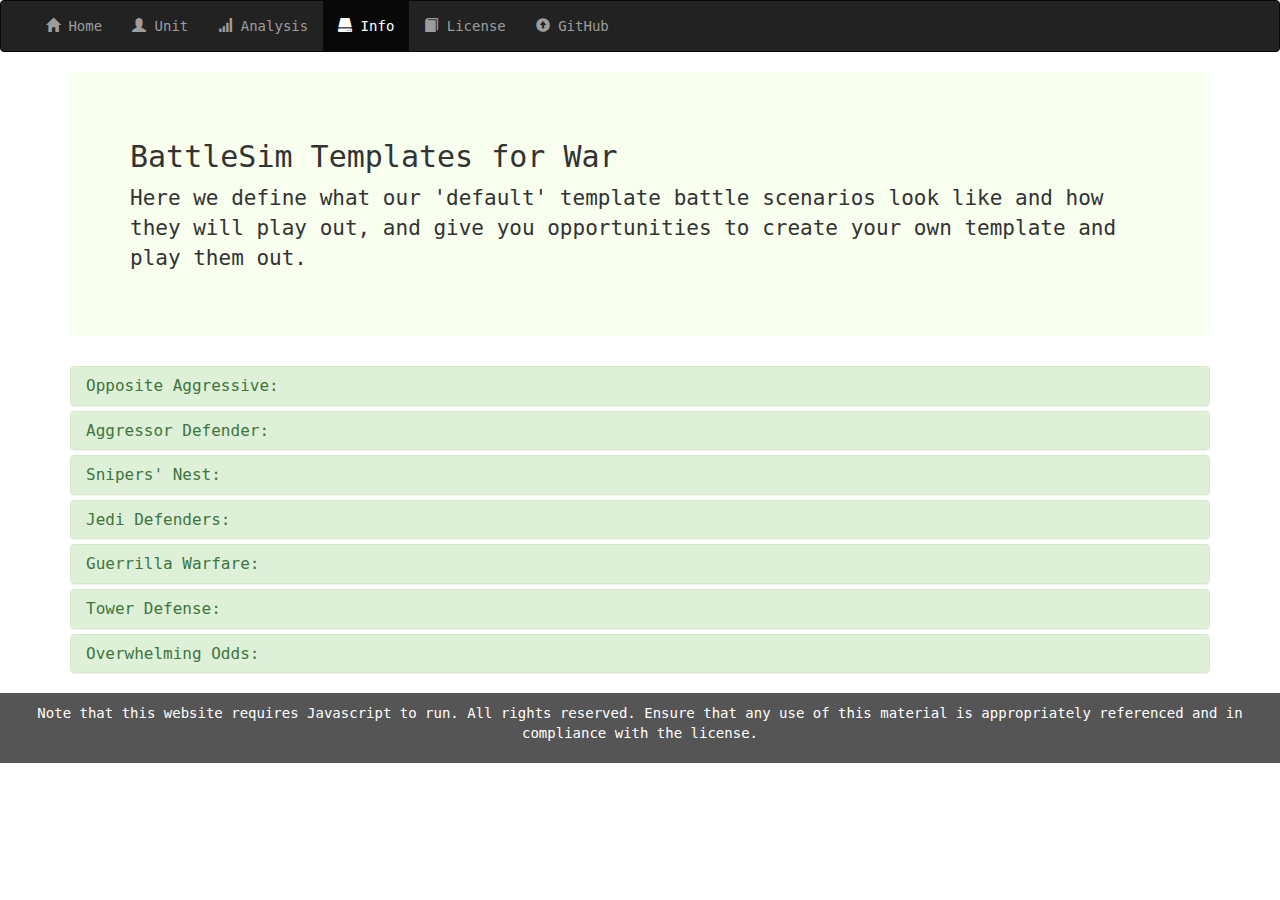
<file: content/information.html>
<!DOCTYPE html>
<html lang="en">
<head>
    <meta charset="UTF-8">
    <title>BattleSimulator Templates</title>
    <meta name="viewport" content="width=device-width, initial-scale=1">
    <!-- Here we have our css stylesheets -->
    <link rel="stylesheet" href="https://maxcdn.bootstrapcdn.com/bootstrap/3.4.1/css/bootstrap.min.css">
    <link rel="stylesheet" type="text/css" href="../style/view.css">
    <!-- Here we have our imported javascript for jquery and bootstrap -->
    <script src="https://ajax.googleapis.com/ajax/libs/jquery/3.5.1/jquery.min.js"></script>
    <script src="https://maxcdn.bootstrapcdn.com/bootstrap/3.4.1/js/bootstrap.min.js"></script>
    <!-- our scripts here -->
    <script type="text/javascript" src="../interactive/win_glob.js"></script>
</head>
<body>

<!-- navbar -->
<nav class="navbar navbar-inverse" data-spy="affix" data-offset-top="197">
    <div class="container-fluid">
        <div class="navbar-header">
            <button type="button" class="navbar-toggle" data-toggle="collapse" data-target="#myNavbar">
                <span class="icon-bar"></span>
                <span class="icon-bar"></span>
                <span class="icon-bar"></span>
                <span class="icon-bar"></span>
                <span class="icon-bar"></span>
                <span class="icon-bar"></span>
            </button>
        </div>
        <div class="collapse navbar-collapse" id="myNavbar">
            <ul class="nav navbar-nav">
                <li><a href="../index.html"><span class="glyphicon glyphicon-home"></span> Home</a></li>
                <li><a href="unit.html"><span class="glyphicon glyphicon-user"></span> Unit</a></li>
                <li><a href="analysis.html"><span class="glyphicon glyphicon-signal"></span> Analysis</a></li>
                <li class="active"><a href="#"><span class="glyphicon glyphicon-hdd"></span> Info</a></li>
                <li><a href="license.html"><span class="glyphicon glyphicon-book"></span> License</a></li>
                <li><a href="https://github.com/gregparkes/WebBattleSim"><span class="glyphicon glyphicon-circle-arrow-up"></span> GitHub</a></li>
            </ul>
        </div>
    </div>
</nav>

<!-- Jumbotron for Templates -->
<div class="container">
    <div class="jumbotron">
        <h2>BattleSim Templates for War</h2>
        <p>Here we define what our 'default' template battle scenarios look like and how they will play out,
        and give you opportunities to create your own template and play them out.</p>
    </div>
</div>

<!-- default table -->
<div class="container">
    <div class="panel-group" id="accordion">
        <div class="panel panel-success">
            <div class="panel-heading"><h4 class="panel-title">
                <a data-toggle="collapse" data-parent="#accordion" href="#collapse3">Opposite Aggressive:</a>
            </h4></div>
            <div id="collapse3" class="panel-collapse collapse">
                <div class="panel-body">
                    <p>This scenario has a basic conflict between clones and droids; both groups of units move
                        towards in an aggressive manner until the last man/robot is standing.</p>
                    <p><span class="text-info">
                        N Clone Troopers (aggressive), N B1 Battledroids (aggressive)
                    </span></p>
                </div>
            </div>
        </div>
        <div class="panel panel-success">
            <div class="panel-heading"><h4 class="panel-title">
                <a data-toggle="collapse" data-parent="#accordion" href="#collapse4">Aggressor Defender:</a>
            </h4></div>
            <div id="collapse4" class="panel-collapse collapse">
                <div class="panel-body">
                    <p>This scenario is similar to Opposite Aggressor, except one side simply stands ground and waits
                    for the opponent to come forward.</p>
                    <p><span class="text-info">
                        N Clone Troopers (stand ground), N B1 Battledroids (aggressive)
                    </span></p>
                </div>
            </div>
        </div>
        <div class="panel panel-success">
            <div class="panel-heading"><h4 class="panel-title">
                <a data-toggle="collapse" data-parent="#accordion" href="#collapse5">Snipers' Nest:</a>
            </h4></div>
            <div id="collapse5" class="panel-collapse collapse">
                <div class="panel-body">
                    <p>This scenario introduces <em>snipers</em> to the Republic side, having substantially
                    higher range than normal droids, this really helps even the odds for the Republic defenders.</p>
                    <p><span class="text-info">
                        7 Clone Troopers (stand ground), 50 B1 Battledroids (aggressive), 4 Clone Sharpshooters (aggressive)
                    </span></p>
                </div>
            </div>
        </div>
        <div class="panel panel-success">
            <div class="panel-heading"><h4 class="panel-title">
                <a data-toggle="collapse" data-parent="#accordion" href="#collapse6">Jedi Defenders:</a>
            </h4></div>
            <div id="collapse6" class="panel-collapse collapse">
                <div class="panel-body">
                    <p>To add to the specialty of the Republic, a team of Jedi Knights have landed against a
                    sizeable force of droids, including B2 Battledroids. Jedi come with the ability to deflect
                    almost every blaster shot, so how will they fare?</p>
                    <p><span class="text-info">
                        50 B1 Battledroids (aggressive), 10 Jedi (aggressive), 10 B2 Battledroids (aggressive)
                    </span></p>
                </div>
            </div>
        </div>
        <div class="panel panel-success">
            <div class="panel-heading"><h4 class="panel-title">
                <a data-toggle="collapse" data-parent="#accordion" href="#collapse7">Guerrilla Warfare:</a>
            </h4></div>
            <div id="collapse7" class="panel-collapse collapse">
                <div class="panel-body">
                    <p>The droids have managed to outmaneuvre the Republic and land, delivering a two-pronged
                    attack to the Republic forces, with sniper assistance, can they survive?</p>
                    <p><span class="text-info">
                        50 B1 Battledroids (aggressive), 10 B2 Battledroids (aggressive), 30 Clone Troopers (Hit and Run),
                        2 Clone Sharpshooters (aggressive)
                    </span></p>
                </div>
            </div>
        </div>
        <div class="panel panel-success">
            <div class="panel-heading"><h4 class="panel-title">
                <a data-toggle="collapse" data-parent="#accordion" href="#collapse8">Tower Defense:</a>
            </h4></div>
            <div id="collapse8" class="panel-collapse collapse">
                <div class="panel-body">
                    <p>Some towers have been sighted by the Republic forces in the corner of the map,
                    how will the CIS offensive fare when under constant enemy fire?</p>
                    <p><span class="text-info">
                        50 B1 Battledroids (aggressive), 15 Clone Troopers (Hit and Run), 4 Republic Towers,
                        1 CIS Tower
                    </span></p>
                </div>
            </div>
        </div>
        <div class="panel panel-success">
            <div class="panel-heading"><h4 class="panel-title">
                <a data-toggle="collapse" data-parent="#accordion" href="#collapse9">Overwhelming Odds:</a>
            </h4></div>
            <div id="collapse9" class="panel-collapse collapse">
                <div class="panel-body">
                    <p>Wave after wave of droids will soon descend from their landing craft, using the
                    new 'Spawner' module of the simulation. How long can
                        the heroes of the Republic hold out for?</p>
                    <p><span class="text-info">
                        25 Clone Troopers (aggressive), 1 Jedi (aggressive),
                        5 B1 Battledroids (aggressive), 1 CIS spawner (B1 Battledroid)
                    </span></p>
                </div>
            </div>
        </div>
    </div>
</div>


<!-- footer -->
<footer class="container-fluid text-center">
    <p>Note that this website requires Javascript to run. All rights reserved. Ensure that any use of this material is appropriately referenced
        and in compliance with the <a href="license.html"><span style="color:white;">license</span></a>.</p>
</footer>

</body>
</html>
</file>
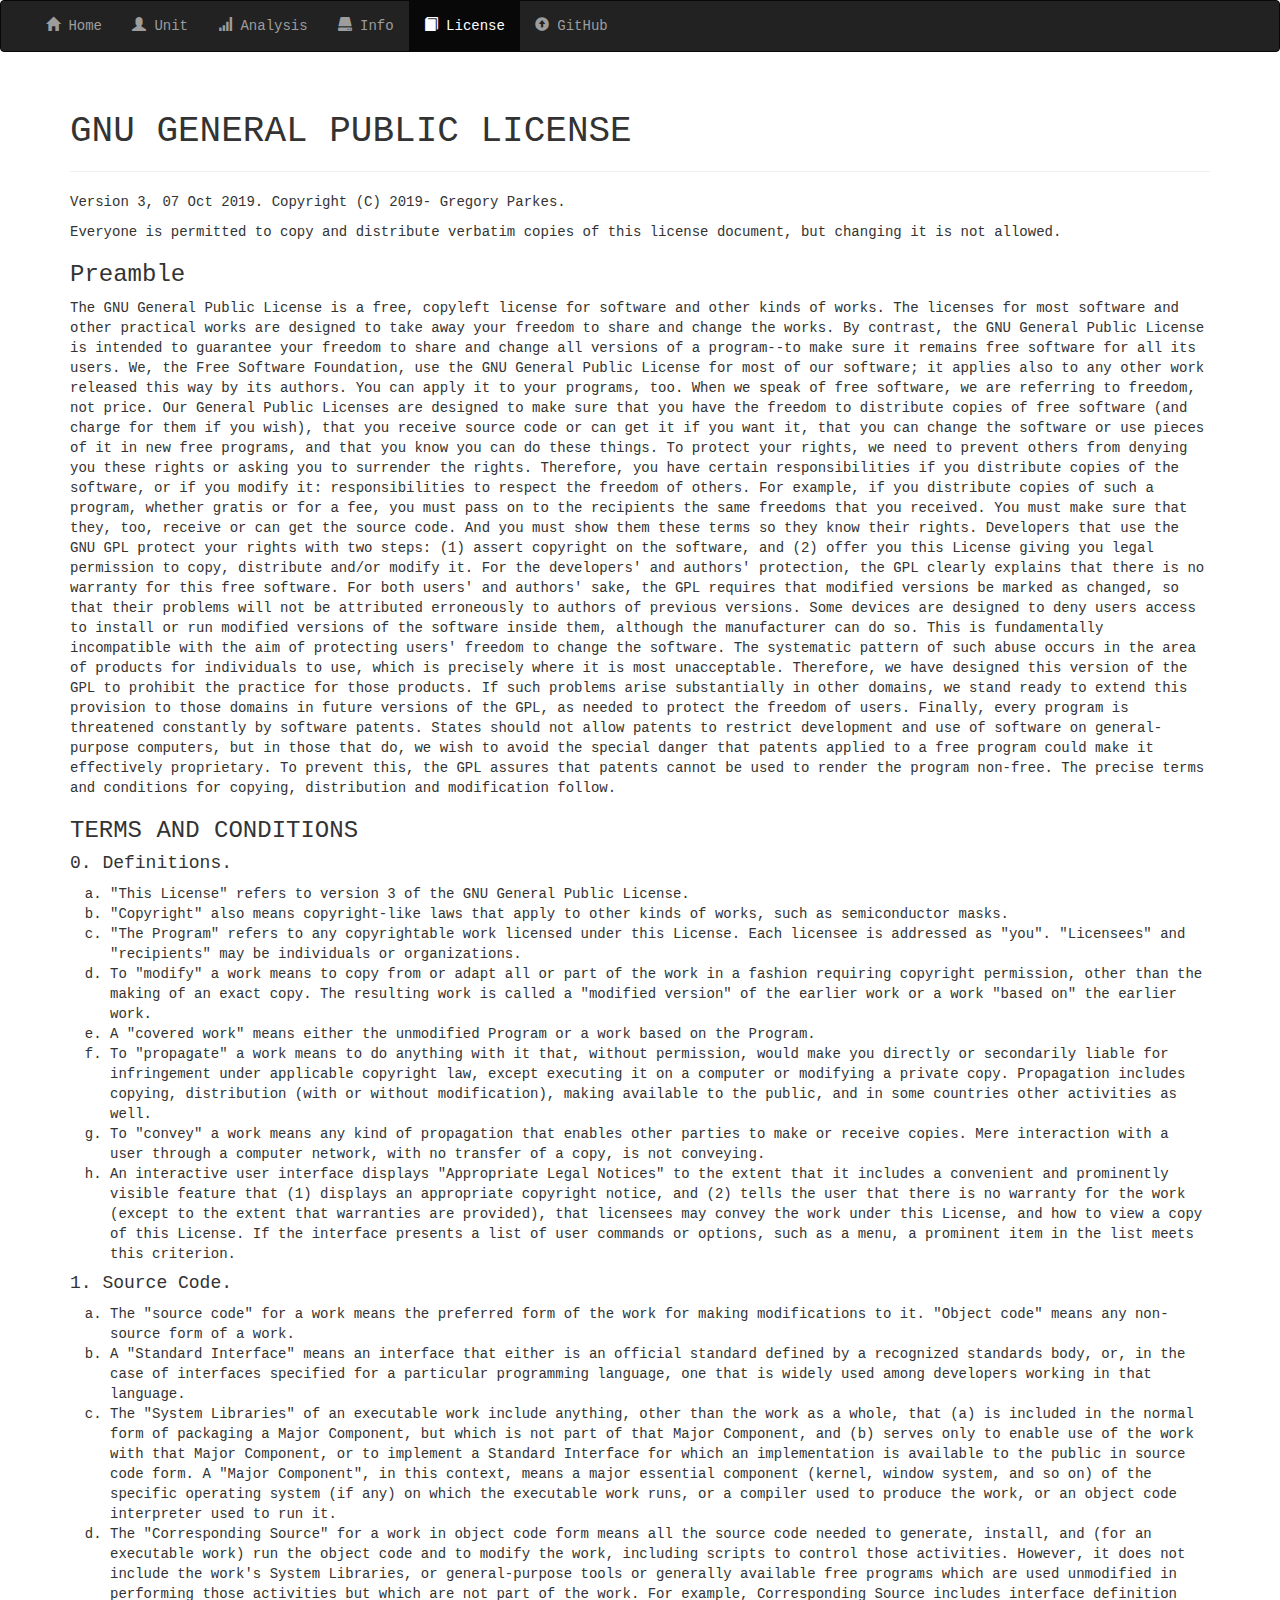
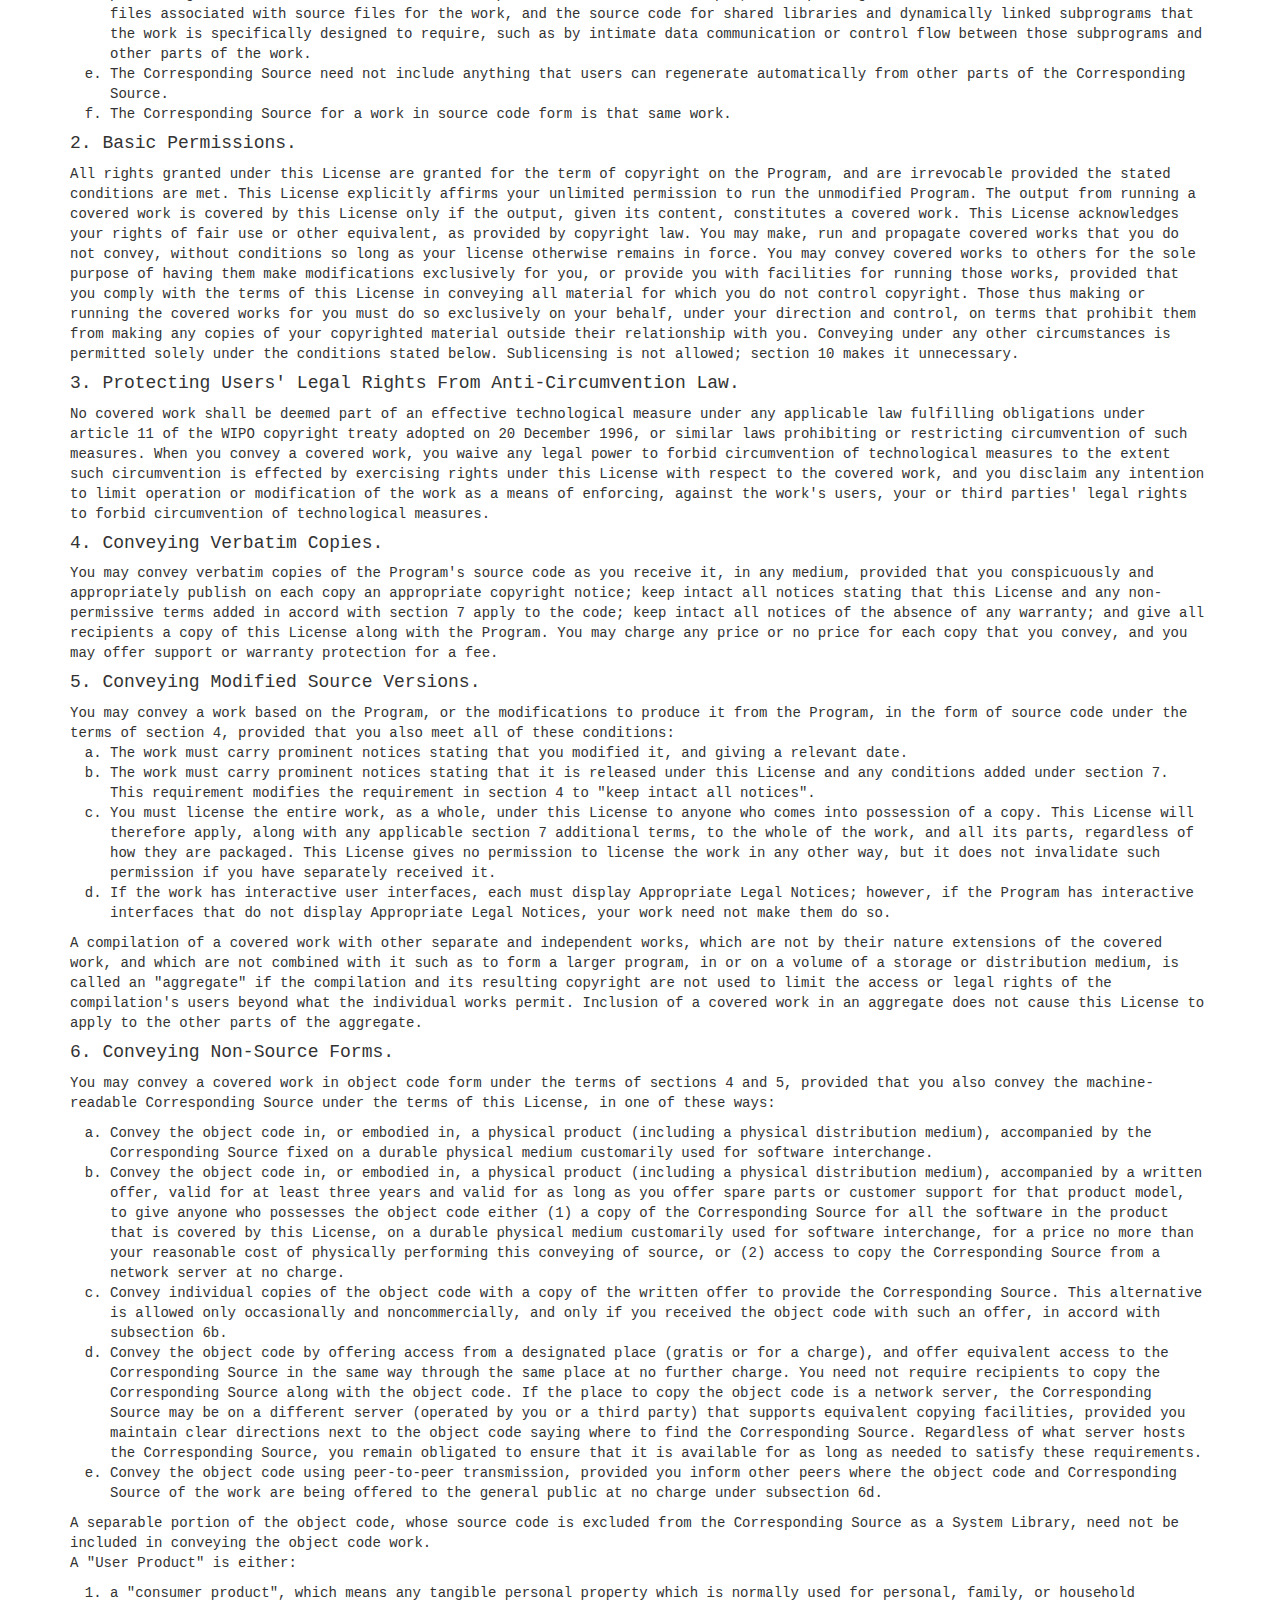
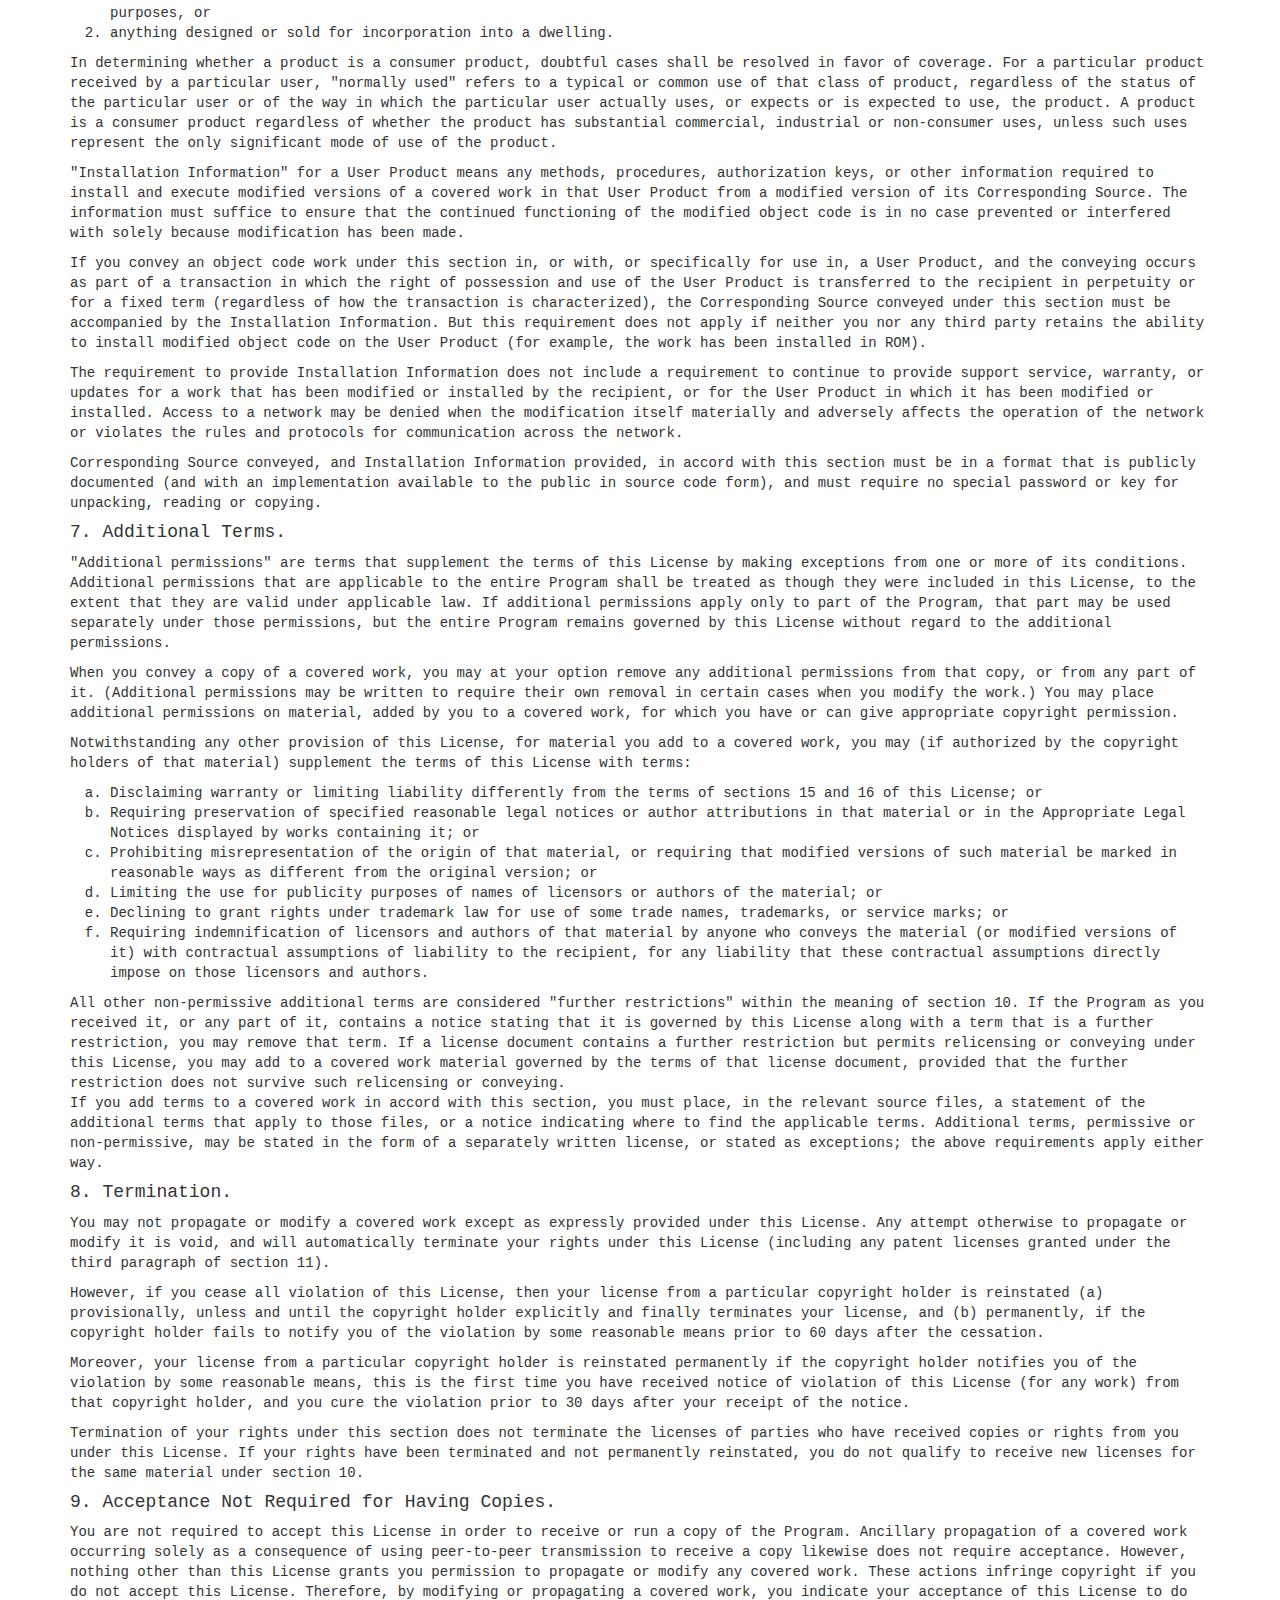
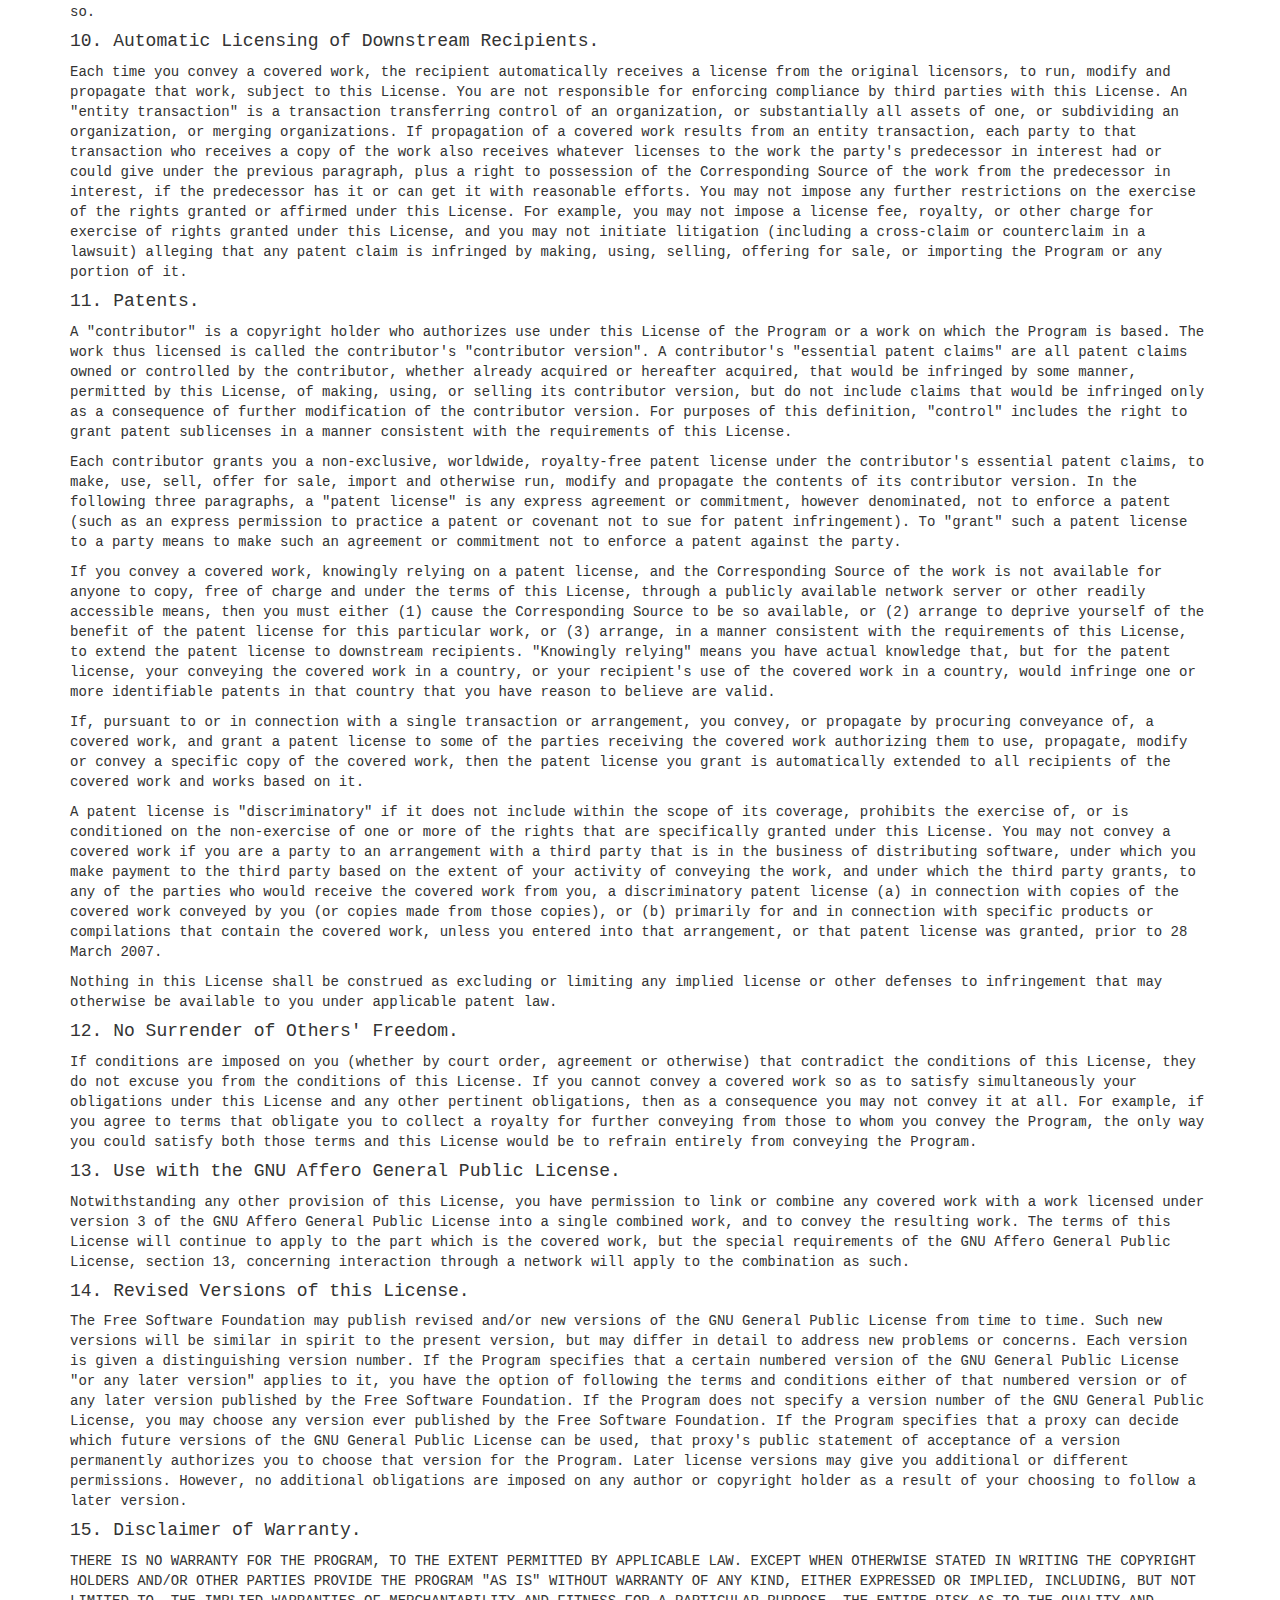
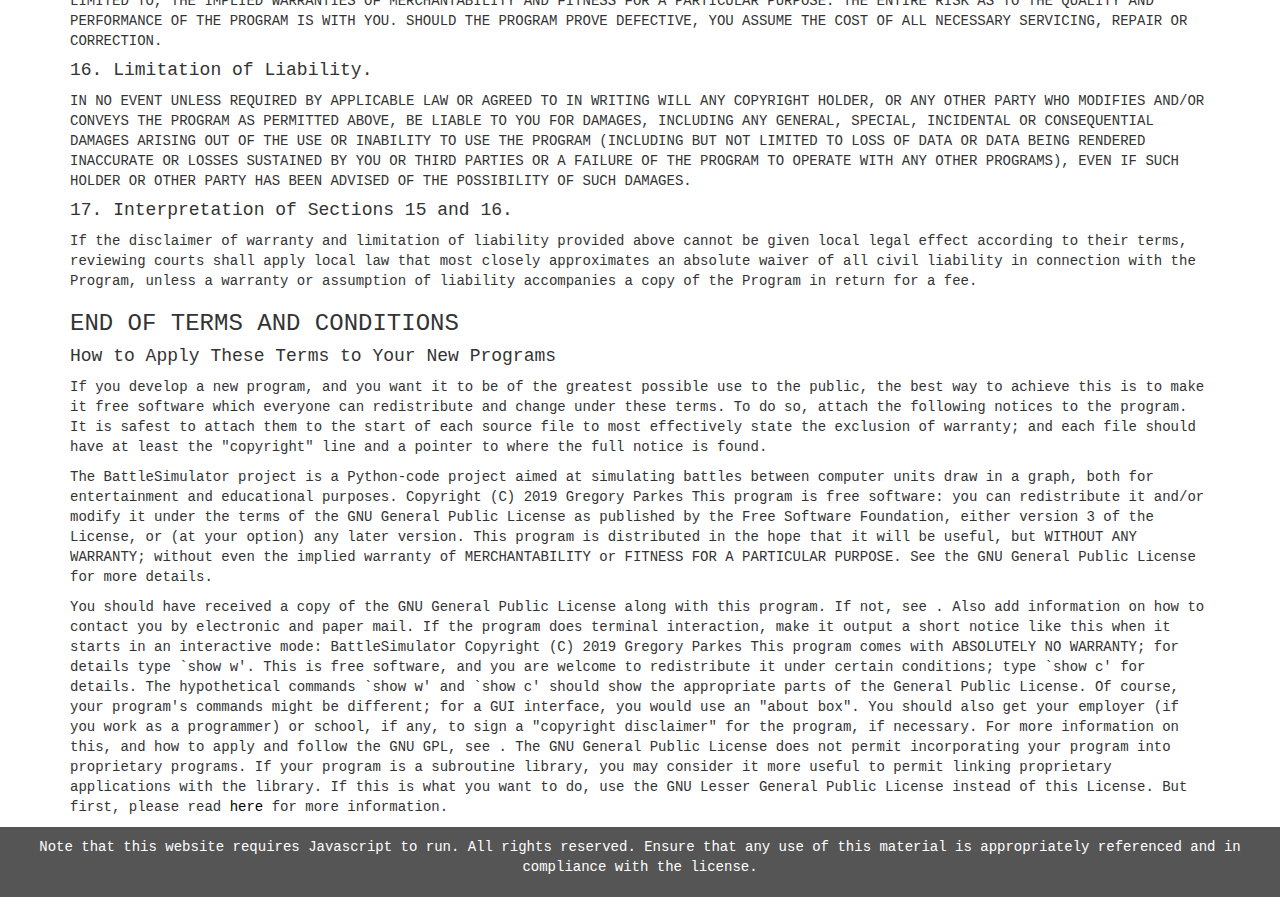
<file: content/license.html>
<!DOCTYPE html>
<html lang="en">
<head>
    <meta charset="UTF-8">
    <title>BattleSimulator License</title>
    <meta name="viewport" content="width=device-width, initial-scale=1">
    <!-- Here we have our css stylesheets -->
    <link rel="stylesheet" href="https://maxcdn.bootstrapcdn.com/bootstrap/3.4.1/css/bootstrap.min.css">
    <link rel="stylesheet" type="text/css" href="../style/view.css">
    <!-- Here we have our imported javascript for jquery and bootstrap -->
    <script src="https://ajax.googleapis.com/ajax/libs/jquery/3.5.1/jquery.min.js"></script>
    <script src="https://maxcdn.bootstrapcdn.com/bootstrap/3.4.1/js/bootstrap.min.js"></script>
</head>
<body>

<!-- navbar here -->
<nav class="navbar navbar-inverse" data-spy="affix" data-offset-top="197">
    <div class="container-fluid">
        <div class="navbar-header">
            <button type="button" class="navbar-toggle" data-toggle="collapse" data-target="#myNavbar">
                <span class="icon-bar"></span>
                <span class="icon-bar"></span>
                <span class="icon-bar"></span>
                <span class="icon-bar"></span>
                <span class="icon-bar"></span>
                <span class="icon-bar"></span>
            </button>
        </div>
        <div class="collapse navbar-collapse" id="myNavbar">
            <ul class="nav navbar-nav">
                <li><a href="../index.html"><span class="glyphicon glyphicon-home"></span> Home</a></li>
                <li><a href="unit.html"><span class="glyphicon glyphicon-user"></span> Unit</a></li>
                <li><a href="analysis.html"><span class="glyphicon glyphicon-signal"></span> Analysis</a></li>
                <li><a href="information.html"><span class="glyphicon glyphicon-hdd"></span> Info</a></li>
                <li class="active"><a href="#"><span class="glyphicon glyphicon-book"></span> License</a></li>
                <li><a href="https://github.com/gregparkes/WebBattleSim"><span class="glyphicon glyphicon-circle-arrow-up"></span> GitHub</a></li>
            </ul>
        </div>
    </div>
</nav>

<!-- license stuff here -->
<div class="container">
    <div class="page-header">
        <h1>GNU GENERAL PUBLIC LICENSE</h1>
    </div>

    <p>Version 3, 07 Oct 2019. Copyright (C) 2019- Gregory Parkes.</p>

    <p><https://github.com/gregparkes/BattleSimulator\>
        Everyone is permitted to copy and distribute verbatim copies
        of this license document, but changing it is not allowed. </p>

    <h3>Preamble</h3>

    <p>The GNU General Public License is a free, copyleft license for
        software and other kinds of works.

        The licenses for most software and other practical works are designed
        to take away your freedom to share and change the works.  By contrast,
        the GNU General Public License is intended to guarantee your freedom to
        share and change all versions of a program--to make sure it remains free
        software for all its users.  We, the Free Software Foundation, use the
        GNU General Public License for most of our software; it applies also to
        any other work released this way by its authors.  You can apply it to
        your programs, too.

        When we speak of free software, we are referring to freedom, not
        price.  Our General Public Licenses are designed to make sure that you
        have the freedom to distribute copies of free software (and charge for
        them if you wish), that you receive source code or can get it if you
        want it, that you can change the software or use pieces of it in new
        free programs, and that you know you can do these things.

        To protect your rights, we need to prevent others from denying you
        these rights or asking you to surrender the rights.  Therefore, you have
        certain responsibilities if you distribute copies of the software, or if
        you modify it: responsibilities to respect the freedom of others.

        For example, if you distribute copies of such a program, whether
        gratis or for a fee, you must pass on to the recipients the same
        freedoms that you received.  You must make sure that they, too, receive
        or can get the source code.  And you must show them these terms so they
        know their rights.

        Developers that use the GNU GPL protect your rights with two steps:
        (1) assert copyright on the software, and (2) offer you this License
        giving you legal permission to copy, distribute and/or modify it.

        For the developers' and authors' protection, the GPL clearly explains
        that there is no warranty for this free software.  For both users' and
        authors' sake, the GPL requires that modified versions be marked as
        changed, so that their problems will not be attributed erroneously to
        authors of previous versions.

        Some devices are designed to deny users access to install or run
        modified versions of the software inside them, although the manufacturer
        can do so.  This is fundamentally incompatible with the aim of
        protecting users' freedom to change the software.  The systematic
        pattern of such abuse occurs in the area of products for individuals to
        use, which is precisely where it is most unacceptable.  Therefore, we
        have designed this version of the GPL to prohibit the practice for those
        products.  If such problems arise substantially in other domains, we
        stand ready to extend this provision to those domains in future versions
        of the GPL, as needed to protect the freedom of users.

        Finally, every program is threatened constantly by software patents.
        States should not allow patents to restrict development and use of
        software on general-purpose computers, but in those that do, we wish to
        avoid the special danger that patents applied to a free program could
        make it effectively proprietary.  To prevent this, the GPL assures that
        patents cannot be used to render the program non-free.

        The precise terms and conditions for copying, distribution and
        modification follow. </p>

    <h3>TERMS AND CONDITIONS</h3>

    <h4>0. Definitions.</h4>

    <ol type="a">
        <li>"This License" refers to version 3 of the GNU General Public License.</li>
        <li>"Copyright" also means copyright-like laws that apply to other kinds of
            works, such as semiconductor masks.</li>
        <li>"The Program" refers to any copyrightable work licensed under this
            License.  Each licensee is addressed as "you".  "Licensees" and
            "recipients" may be individuals or organizations.</li>
        <li>To "modify" a work means to copy from or adapt all or part of the work
            in a fashion requiring copyright permission, other than the making of an
            exact copy.  The resulting work is called a "modified version" of the
            earlier work or a work "based on" the earlier work.</li>
        <li>A "covered work" means either the unmodified Program or a work based
            on the Program.</li>
        <li>To "propagate" a work means to do anything with it that, without
            permission, would make you directly or secondarily liable for
            infringement under applicable copyright law, except executing it on a
            computer or modifying a private copy.  Propagation includes copying,
            distribution (with or without modification), making available to the
            public, and in some countries other activities as well.</li>
        <li>To "convey" a work means any kind of propagation that enables other
            parties to make or receive copies.  Mere interaction with a user through
            a computer network, with no transfer of a copy, is not conveying.</li>
        <li>An interactive user interface displays "Appropriate Legal Notices"
            to the extent that it includes a convenient and prominently visible
            feature that (1) displays an appropriate copyright notice, and (2)
            tells the user that there is no warranty for the work (except to the
            extent that warranties are provided), that licensees may convey the
            work under this License, and how to view a copy of this License.  If
            the interface presents a list of user commands or options, such as a
            menu, a prominent item in the list meets this criterion.</li>
    </ol>

    <h4>1. Source Code.</h4>

    <ol type="a">
        <li>The "source code" for a work means the preferred form of the work
            for making modifications to it.  "Object code" means any non-source
            form of a work.</li>
        <li>A "Standard Interface" means an interface that either is an official
            standard defined by a recognized standards body, or, in the case of
            interfaces specified for a particular programming language, one that
            is widely used among developers working in that language.</li>
        <li>The "System Libraries" of an executable work include anything, other
            than the work as a whole, that (a) is included in the normal form of
            packaging a Major Component, but which is not part of that Major
            Component, and (b) serves only to enable use of the work with that
            Major Component, or to implement a Standard Interface for which an
            implementation is available to the public in source code form.  A
            "Major Component", in this context, means a major essential component
            (kernel, window system, and so on) of the specific operating system
            (if any) on which the executable work runs, or a compiler used to
            produce the work, or an object code interpreter used to run it.</li>
        <li>The "Corresponding Source" for a work in object code form means all
            the source code needed to generate, install, and (for an executable
            work) run the object code and to modify the work, including scripts to
            control those activities.  However, it does not include the work's
            System Libraries, or general-purpose tools or generally available free
            programs which are used unmodified in performing those activities but
            which are not part of the work.  For example, Corresponding Source
            includes interface definition files associated with source files for
            the work, and the source code for shared libraries and dynamically
            linked subprograms that the work is specifically designed to require,
            such as by intimate data communication or control flow between those
            subprograms and other parts of the work.</li>
        <li>The Corresponding Source need not include anything that users
            can regenerate automatically from other parts of the Corresponding
            Source.</li>
        <li>The Corresponding Source for a work in source code form is that
            same work.</li>
    </ol>

    <h4>2. Basic Permissions.</h4>

    All rights granted under this License are granted for the term of
    copyright on the Program, and are irrevocable provided the stated
    conditions are met.  This License explicitly affirms your unlimited
    permission to run the unmodified Program.  The output from running a
    covered work is covered by this License only if the output, given its
    content, constitutes a covered work.  This License acknowledges your
    rights of fair use or other equivalent, as provided by copyright law.

    You may make, run and propagate covered works that you do not
    convey, without conditions so long as your license otherwise remains
    in force.  You may convey covered works to others for the sole purpose
    of having them make modifications exclusively for you, or provide you
    with facilities for running those works, provided that you comply with
    the terms of this License in conveying all material for which you do
    not control copyright.  Those thus making or running the covered works
    for you must do so exclusively on your behalf, under your direction
    and control, on terms that prohibit them from making any copies of
    your copyrighted material outside their relationship with you.

    Conveying under any other circumstances is permitted solely under
    the conditions stated below.  Sublicensing is not allowed; section 10
    makes it unnecessary.

    <h4>3. Protecting Users' Legal Rights From Anti-Circumvention Law.</h4>

    No covered work shall be deemed part of an effective technological
    measure under any applicable law fulfilling obligations under article
    11 of the WIPO copyright treaty adopted on 20 December 1996, or
    similar laws prohibiting or restricting circumvention of such
    measures.

    When you convey a covered work, you waive any legal power to forbid
    circumvention of technological measures to the extent such circumvention
    is effected by exercising rights under this License with respect to
    the covered work, and you disclaim any intention to limit operation or
    modification of the work as a means of enforcing, against the work's
    users, your or third parties' legal rights to forbid circumvention of
    technological measures.

    <h4>4. Conveying Verbatim Copies.</h4>

    You may convey verbatim copies of the Program's source code as you
    receive it, in any medium, provided that you conspicuously and
    appropriately publish on each copy an appropriate copyright notice;
    keep intact all notices stating that this License and any
    non-permissive terms added in accord with section 7 apply to the code;
    keep intact all notices of the absence of any warranty; and give all
    recipients a copy of this License along with the Program.

    You may charge any price or no price for each copy that you convey,
    and you may offer support or warranty protection for a fee.

    <h4>5. Conveying Modified Source Versions.</h4>

    You may convey a work based on the Program, or the modifications to
    produce it from the Program, in the form of source code under the
    terms of section 4, provided that you also meet all of these conditions:

    <ol type="a">
        <li>The work must carry prominent notices stating that you modified
            it, and giving a relevant date.</li>
        <li>The work must carry prominent notices stating that it is
            released under this License and any conditions added under section
            7. This requirement modifies the requirement in section 4 to
            "keep intact all notices".</li>
        <li>You must license the entire work, as a whole, under this
            License to anyone who comes into possession of a copy.  This
            License will therefore apply, along with any applicable section 7
            additional terms, to the whole of the work, and all its parts,
            regardless of how they are packaged.  This License gives no
            permission to license the work in any other way, but it does not
            invalidate such permission if you have separately received it.</li>
        <li>If the work has interactive user interfaces, each must display
            Appropriate Legal Notices; however, if the Program has interactive
            interfaces that do not display Appropriate Legal Notices, your
            work need not make them do so.</li>
    </ol>

    <p>A compilation of a covered work with other separate and independent
    works, which are not by their nature extensions of the covered work,
    and which are not combined with it such as to form a larger program,
    in or on a volume of a storage or distribution medium, is called an
    "aggregate" if the compilation and its resulting copyright are not
    used to limit the access or legal rights of the compilation's users
    beyond what the individual works permit.  Inclusion of a covered work
    in an aggregate does not cause this License to apply to the other
        parts of the aggregate. </p>

    <h4>6. Conveying Non-Source Forms.</h4>

    <p>You may convey a covered work in object code form under the terms
    of sections 4 and 5, provided that you also convey the
    machine-readable Corresponding Source under the terms of this License,
        in one of these ways:</p>

    <ol type="a">
        <li>Convey the object code in, or embodied in, a physical product
            (including a physical distribution medium), accompanied by the
            Corresponding Source fixed on a durable physical medium
            customarily used for software interchange.</li>
        <li>Convey the object code in, or embodied in, a physical product
            (including a physical distribution medium), accompanied by a
            written offer, valid for at least three years and valid for as
            long as you offer spare parts or customer support for that product
            model, to give anyone who possesses the object code either (1) a
            copy of the Corresponding Source for all the software in the
            product that is covered by this License, on a durable physical
            medium customarily used for software interchange, for a price no
            more than your reasonable cost of physically performing this
            conveying of source, or (2) access to copy the
            Corresponding Source from a network server at no charge.</li>
        <li>Convey individual copies of the object code with a copy of the
            written offer to provide the Corresponding Source.  This
            alternative is allowed only occasionally and noncommercially, and
            only if you received the object code with such an offer, in accord
            with subsection 6b.</li>
        <li>Convey the object code by offering access from a designated
            place (gratis or for a charge), and offer equivalent access to the
            Corresponding Source in the same way through the same place at no
            further charge.  You need not require recipients to copy the
            Corresponding Source along with the object code.  If the place to
            copy the object code is a network server, the Corresponding Source
            may be on a different server (operated by you or a third party)
            that supports equivalent copying facilities, provided you maintain
            clear directions next to the object code saying where to find the
            Corresponding Source.  Regardless of what server hosts the
            Corresponding Source, you remain obligated to ensure that it is
            available for as long as needed to satisfy these requirements.</li>
        <li>Convey the object code using peer-to-peer transmission, provided
            you inform other peers where the object code and Corresponding
            Source of the work are being offered to the general public at no
            charge under subsection 6d.</li>
    </ol>

    A separable portion of the object code, whose source code is excluded
    from the Corresponding Source as a System Library, need not be
    included in conveying the object code work.

    <p>A "User Product" is either: </p>
    <ol type="1">
        <li>a "consumer product", which means any
            tangible personal property which is normally used for personal, family,
            or household purposes, or</li>
        <li> anything designed or sold for incorporation
            into a dwelling. </li>
    </ol>

    <p>In determining whether a product is a consumer product,
    doubtful cases shall be resolved in favor of coverage.  For a particular
    product received by a particular user, "normally used" refers to a
    typical or common use of that class of product, regardless of the status
    of the particular user or of the way in which the particular user
    actually uses, or expects or is expected to use, the product.  A product
    is a consumer product regardless of whether the product has substantial
    commercial, industrial or non-consumer uses, unless such uses represent
        the only significant mode of use of the product. </p>

    <p>"Installation Information" for a User Product means any methods,
    procedures, authorization keys, or other information required to install
    and execute modified versions of a covered work in that User Product from
    a modified version of its Corresponding Source.  The information must
    suffice to ensure that the continued functioning of the modified object
    code is in no case prevented or interfered with solely because
    modification has been made. </p>

    <p>If you convey an object code work under this section in, or with, or
    specifically for use in, a User Product, and the conveying occurs as
    part of a transaction in which the right of possession and use of the
    User Product is transferred to the recipient in perpetuity or for a
    fixed term (regardless of how the transaction is characterized), the
    Corresponding Source conveyed under this section must be accompanied
    by the Installation Information.  But this requirement does not apply
    if neither you nor any third party retains the ability to install
    modified object code on the User Product (for example, the work has
        been installed in ROM). </p>

    <p>The requirement to provide Installation Information does not include a
    requirement to continue to provide support service, warranty, or updates
    for a work that has been modified or installed by the recipient, or for
    the User Product in which it has been modified or installed.  Access to a
    network may be denied when the modification itself materially and
    adversely affects the operation of the network or violates the rules and
        protocols for communication across the network. </p>

    <p>Corresponding Source conveyed, and Installation Information provided,
    in accord with this section must be in a format that is publicly
    documented (and with an implementation available to the public in
    source code form), and must require no special password or key for
        unpacking, reading or copying. </p>

    <h4>7. Additional Terms.</h4>

    <p>"Additional permissions" are terms that supplement the terms of this
        License by making exceptions from one or more of its conditions.
        Additional permissions that are applicable to the entire Program shall
        be treated as though they were included in this License, to the extent
        that they are valid under applicable law.  If additional permissions
        apply only to part of the Program, that part may be used separately
        under those permissions, but the entire Program remains governed by
        this License without regard to the additional permissions. </p>

    <p>When you convey a copy of a covered work, you may at your option
        remove any additional permissions from that copy, or from any part of
        it.  (Additional permissions may be written to require their own
        removal in certain cases when you modify the work.)  You may place
        additional permissions on material, added by you to a covered work,
        for which you have or can give appropriate copyright permission. </p>

    <p>Notwithstanding any other provision of this License, for material you
        add to a covered work, you may (if authorized by the copyright holders of
        that material) supplement the terms of this License with terms:

    <ol type="a">
        <li>Disclaiming warranty or limiting liability differently from the
            terms of sections 15 and 16 of this License; or</li>
        <li>Requiring preservation of specified reasonable legal notices or
            author attributions in that material or in the Appropriate Legal
            Notices displayed by works containing it; or</li>
        <li>Prohibiting misrepresentation of the origin of that material, or
            requiring that modified versions of such material be marked in
            reasonable ways as different from the original version; or</li>
        <li> Limiting the use for publicity purposes of names of licensors or
            authors of the material; or</li>
        <li>Declining to grant rights under trademark law for use of some
            trade names, trademarks, or service marks; or</li>
        <li>Requiring indemnification of licensors and authors of that
            material by anyone who conveys the material (or modified versions of
            it) with contractual assumptions of liability to the recipient, for
            any liability that these contractual assumptions directly impose on
            those licensors and authors.</li>
    </ol></p>

    All other non-permissive additional terms are considered "further
    restrictions" within the meaning of section 10.  If the Program as you
    received it, or any part of it, contains a notice stating that it is
    governed by this License along with a term that is a further
    restriction, you may remove that term.  If a license document contains
    a further restriction but permits relicensing or conveying under this
    License, you may add to a covered work material governed by the terms
    of that license document, provided that the further restriction does
    not survive such relicensing or conveying.

    <p>If you add terms to a covered work in accord with this section, you
        must place, in the relevant source files, a statement of the
        additional terms that apply to those files, or a notice indicating
        where to find the applicable terms.

        Additional terms, permissive or non-permissive, may be stated in the
        form of a separately written license, or stated as exceptions;
        the above requirements apply either way. </p>

    <h4>8. Termination.</h4>

    <p>You may not propagate or modify a covered work except as expressly
    provided under this License.  Any attempt otherwise to propagate or
    modify it is void, and will automatically terminate your rights under
    this License (including any patent licenses granted under the third
        paragraph of section 11).</p>

    <p>However, if you cease all violation of this License, then your
    license from a particular copyright holder is reinstated (a)
    provisionally, unless and until the copyright holder explicitly and
    finally terminates your license, and (b) permanently, if the copyright
    holder fails to notify you of the violation by some reasonable means
        prior to 60 days after the cessation.</p>

    <p>Moreover, your license from a particular copyright holder is
    reinstated permanently if the copyright holder notifies you of the
    violation by some reasonable means, this is the first time you have
    received notice of violation of this License (for any work) from that
    copyright holder, and you cure the violation prior to 30 days after
        your receipt of the notice.</p>

    <p>Termination of your rights under this section does not terminate the
    licenses of parties who have received copies or rights from you under
    this License.  If your rights have been terminated and not permanently
    reinstated, you do not qualify to receive new licenses for the same
        material under section 10.</p>

    <h4> 9. Acceptance Not Required for Having Copies. </h4>

    You are not required to accept this License in order to receive or
    run a copy of the Program.  Ancillary propagation of a covered work
    occurring solely as a consequence of using peer-to-peer transmission
    to receive a copy likewise does not require acceptance.  However,
    nothing other than this License grants you permission to propagate or
    modify any covered work.  These actions infringe copyright if you do
    not accept this License.  Therefore, by modifying or propagating a
    covered work, you indicate your acceptance of this License to do so.

    <h4> 10. Automatic Licensing of Downstream Recipients. </h4>

    Each time you convey a covered work, the recipient automatically
    receives a license from the original licensors, to run, modify and
    propagate that work, subject to this License.  You are not responsible
    for enforcing compliance by third parties with this License.

    An "entity transaction" is a transaction transferring control of an
    organization, or substantially all assets of one, or subdividing an
    organization, or merging organizations.  If propagation of a covered
    work results from an entity transaction, each party to that
    transaction who receives a copy of the work also receives whatever
    licenses to the work the party's predecessor in interest had or could
    give under the previous paragraph, plus a right to possession of the
    Corresponding Source of the work from the predecessor in interest, if
    the predecessor has it or can get it with reasonable efforts.

    You may not impose any further restrictions on the exercise of the
    rights granted or affirmed under this License.  For example, you may
    not impose a license fee, royalty, or other charge for exercise of
    rights granted under this License, and you may not initiate litigation
    (including a cross-claim or counterclaim in a lawsuit) alleging that
    any patent claim is infringed by making, using, selling, offering for
    sale, or importing the Program or any portion of it.

    <h4>  11. Patents. </h4>

    <p>A "contributor" is a copyright holder who authorizes use under this
        License of the Program or a work on which the Program is based.  The
        work thus licensed is called the contributor's "contributor version".

        A contributor's "essential patent claims" are all patent claims
        owned or controlled by the contributor, whether already acquired or
        hereafter acquired, that would be infringed by some manner, permitted
        by this License, of making, using, or selling its contributor version,
        but do not include claims that would be infringed only as a
        consequence of further modification of the contributor version.  For
        purposes of this definition, "control" includes the right to grant
        patent sublicenses in a manner consistent with the requirements of
        this License. </p>

    <p>Each contributor grants you a non-exclusive, worldwide, royalty-free
        patent license under the contributor's essential patent claims, to
        make, use, sell, offer for sale, import and otherwise run, modify and
        propagate the contents of its contributor version.

        In the following three paragraphs, a "patent license" is any express
        agreement or commitment, however denominated, not to enforce a patent
        (such as an express permission to practice a patent or covenant not to
        sue for patent infringement).  To "grant" such a patent license to a
        party means to make such an agreement or commitment not to enforce a
        patent against the party. </p>

    <p>If you convey a covered work, knowingly relying on a patent license,
        and the Corresponding Source of the work is not available for anyone
        to copy, free of charge and under the terms of this License, through a
        publicly available network server or other readily accessible means,
        then you must either (1) cause the Corresponding Source to be so
        available, or (2) arrange to deprive yourself of the benefit of the
        patent license for this particular work, or (3) arrange, in a manner
        consistent with the requirements of this License, to extend the patent
        license to downstream recipients.  "Knowingly relying" means you have
        actual knowledge that, but for the patent license, your conveying the
        covered work in a country, or your recipient's use of the covered work
        in a country, would infringe one or more identifiable patents in that
        country that you have reason to believe are valid. </p>

    <p>If, pursuant to or in connection with a single transaction or
        arrangement, you convey, or propagate by procuring conveyance of, a
        covered work, and grant a patent license to some of the parties
        receiving the covered work authorizing them to use, propagate, modify
        or convey a specific copy of the covered work, then the patent license
        you grant is automatically extended to all recipients of the covered
        work and works based on it. </p>

    <p>A patent license is "discriminatory" if it does not include within
        the scope of its coverage, prohibits the exercise of, or is
        conditioned on the non-exercise of one or more of the rights that are
        specifically granted under this License.  You may not convey a covered
        work if you are a party to an arrangement with a third party that is
        in the business of distributing software, under which you make payment
        to the third party based on the extent of your activity of conveying
        the work, and under which the third party grants, to any of the
        parties who would receive the covered work from you, a discriminatory
        patent license (a) in connection with copies of the covered work
        conveyed by you (or copies made from those copies), or (b) primarily
        for and in connection with specific products or compilations that
        contain the covered work, unless you entered into that arrangement,
        or that patent license was granted, prior to 28 March 2007. </p>

    <p>Nothing in this License shall be construed as excluding or limiting
        any implied license or other defenses to infringement that may
        otherwise be available to you under applicable patent law. </p>

    <h4>   12. No Surrender of Others' Freedom. </h4>

    <p>If conditions are imposed on you (whether by court order, agreement or
        otherwise) that contradict the conditions of this License, they do not
        excuse you from the conditions of this License.  If you cannot convey a
        covered work so as to satisfy simultaneously your obligations under this
        License and any other pertinent obligations, then as a consequence you may
        not convey it at all.  For example, if you agree to terms that obligate you
        to collect a royalty for further conveying from those to whom you convey
        the Program, the only way you could satisfy both those terms and this
        License would be to refrain entirely from conveying the Program. </p>

    <h4>  13. Use with the GNU Affero General Public License. </h4>

    <p>Notwithstanding any other provision of this License, you have
        permission to link or combine any covered work with a work licensed
        under version 3 of the GNU Affero General Public License into a single
        combined work, and to convey the resulting work.  The terms of this
        License will continue to apply to the part which is the covered work,
        but the special requirements of the GNU Affero General Public License,
        section 13, concerning interaction through a network will apply to the
        combination as such. </p>

    <h4>  14. Revised Versions of this License. </h4>

    <p>The Free Software Foundation may publish revised and/or new versions of
        the GNU General Public License from time to time.  Such new versions will
        be similar in spirit to the present version, but may differ in detail to
        address new problems or concerns.

        Each version is given a distinguishing version number.  If the
        Program specifies that a certain numbered version of the GNU General
        Public License "or any later version" applies to it, you have the
        option of following the terms and conditions either of that numbered
        version or of any later version published by the Free Software
        Foundation.  If the Program does not specify a version number of the
        GNU General Public License, you may choose any version ever published
        by the Free Software Foundation.

        If the Program specifies that a proxy can decide which future
        versions of the GNU General Public License can be used, that proxy's
        public statement of acceptance of a version permanently authorizes you
        to choose that version for the Program.

        Later license versions may give you additional or different
        permissions.  However, no additional obligations are imposed on any
        author or copyright holder as a result of your choosing to follow a
        later version. </p>

    <h4>  15. Disclaimer of Warranty. </h4>

    <p>THERE IS NO WARRANTY FOR THE PROGRAM, TO THE EXTENT PERMITTED BY
        APPLICABLE LAW.  EXCEPT WHEN OTHERWISE STATED IN WRITING THE COPYRIGHT
        HOLDERS AND/OR OTHER PARTIES PROVIDE THE PROGRAM "AS IS" WITHOUT WARRANTY
        OF ANY KIND, EITHER EXPRESSED OR IMPLIED, INCLUDING, BUT NOT LIMITED TO,
        THE IMPLIED WARRANTIES OF MERCHANTABILITY AND FITNESS FOR A PARTICULAR
        PURPOSE.  THE ENTIRE RISK AS TO THE QUALITY AND PERFORMANCE OF THE PROGRAM
        IS WITH YOU.  SHOULD THE PROGRAM PROVE DEFECTIVE, YOU ASSUME THE COST OF
        ALL NECESSARY SERVICING, REPAIR OR CORRECTION.</p>

    <h4>  16. Limitation of Liability. </h4>

    <p>IN NO EVENT UNLESS REQUIRED BY APPLICABLE LAW OR AGREED TO IN WRITING
        WILL ANY COPYRIGHT HOLDER, OR ANY OTHER PARTY WHO MODIFIES AND/OR CONVEYS
        THE PROGRAM AS PERMITTED ABOVE, BE LIABLE TO YOU FOR DAMAGES, INCLUDING ANY
        GENERAL, SPECIAL, INCIDENTAL OR CONSEQUENTIAL DAMAGES ARISING OUT OF THE
        USE OR INABILITY TO USE THE PROGRAM (INCLUDING BUT NOT LIMITED TO LOSS OF
        DATA OR DATA BEING RENDERED INACCURATE OR LOSSES SUSTAINED BY YOU OR THIRD
        PARTIES OR A FAILURE OF THE PROGRAM TO OPERATE WITH ANY OTHER PROGRAMS),
        EVEN IF SUCH HOLDER OR OTHER PARTY HAS BEEN ADVISED OF THE POSSIBILITY OF
        SUCH DAMAGES. </p>

    <h4>  17. Interpretation of Sections 15 and 16. </h4>

    <p>If the disclaimer of warranty and limitation of liability provided
        above cannot be given local legal effect according to their terms,
        reviewing courts shall apply local law that most closely approximates
        an absolute waiver of all civil liability in connection with the
        Program, unless a warranty or assumption of liability accompanies a
        copy of the Program in return for a fee. </p>

    <h3>  END OF TERMS AND CONDITIONS </h3>

    <h4> How to Apply These Terms to Your New Programs </h4>

    <p>
        If you develop a new program, and you want it to be of the greatest
        possible use to the public, the best way to achieve this is to make it
        free software which everyone can redistribute and change under these terms.

        To do so, attach the following notices to the program.  It is safest
        to attach them to the start of each source file to most effectively
        state the exclusion of warranty; and each file should have at least
        the "copyright" line and a pointer to where the full notice is found. </p>


    <p>The BattleSimulator project is a Python-code project aimed at simulating battles
        between computer units draw in a graph, both for entertainment and educational purposes.
        Copyright (C) 2019 Gregory Parkes

        This program is free software: you can redistribute it and/or modify
        it under the terms of the GNU General Public License as published by
        the Free Software Foundation, either version 3 of the License, or
        (at your option) any later version.

        This program is distributed in the hope that it will be useful,
        but WITHOUT ANY WARRANTY; without even the implied warranty of
        MERCHANTABILITY or FITNESS FOR A PARTICULAR PURPOSE.  See the
        GNU General Public License for more details. </p>

    <p>You should have received a copy of the GNU General Public License
        along with this program.  If not, see <https://www.gnu.org/licenses/>.

        Also add information on how to contact you by electronic and paper mail.

        If the program does terminal interaction, make it output a short
        notice like this when it starts in an interactive mode:

        BattleSimulator Copyright (C) 2019 Gregory Parkes
        This program comes with ABSOLUTELY NO WARRANTY; for details type `show w'.
        This is free software, and you are welcome to redistribute it
        under certain conditions; type `show c' for details.

        The hypothetical commands `show w' and `show c' should show the appropriate
        parts of the General Public License.  Of course, your program's commands
        might be different; for a GUI interface, you would use an "about box".

        You should also get your employer (if you work as a programmer) or school,
        if any, to sign a "copyright disclaimer" for the program, if necessary.
        For more information on this, and how to apply and follow the GNU GPL, see
        <https://www.gnu.org/licenses/>.

        The GNU General Public License does not permit incorporating your program
        into proprietary programs.  If your program is a subroutine library, you
        may consider it more useful to permit linking proprietary applications with
        the library.  If this is what you want to do, use the GNU Lesser General
        Public License instead of this License.  But first, please read
        <a href="https://www.gnu.org/licenses/why-not-lgpl.html">here</a> for more information. </p>
</div>

<footer class="container-fluid text-center">
    <p>Note that this website requires Javascript to run. All rights reserved. Ensure that any use of this material is appropriately referenced
        and in compliance with the <a href="license.html"><span style="color:white;">license</span></a>.</p>
</footer>

</body>
</html>
</file>
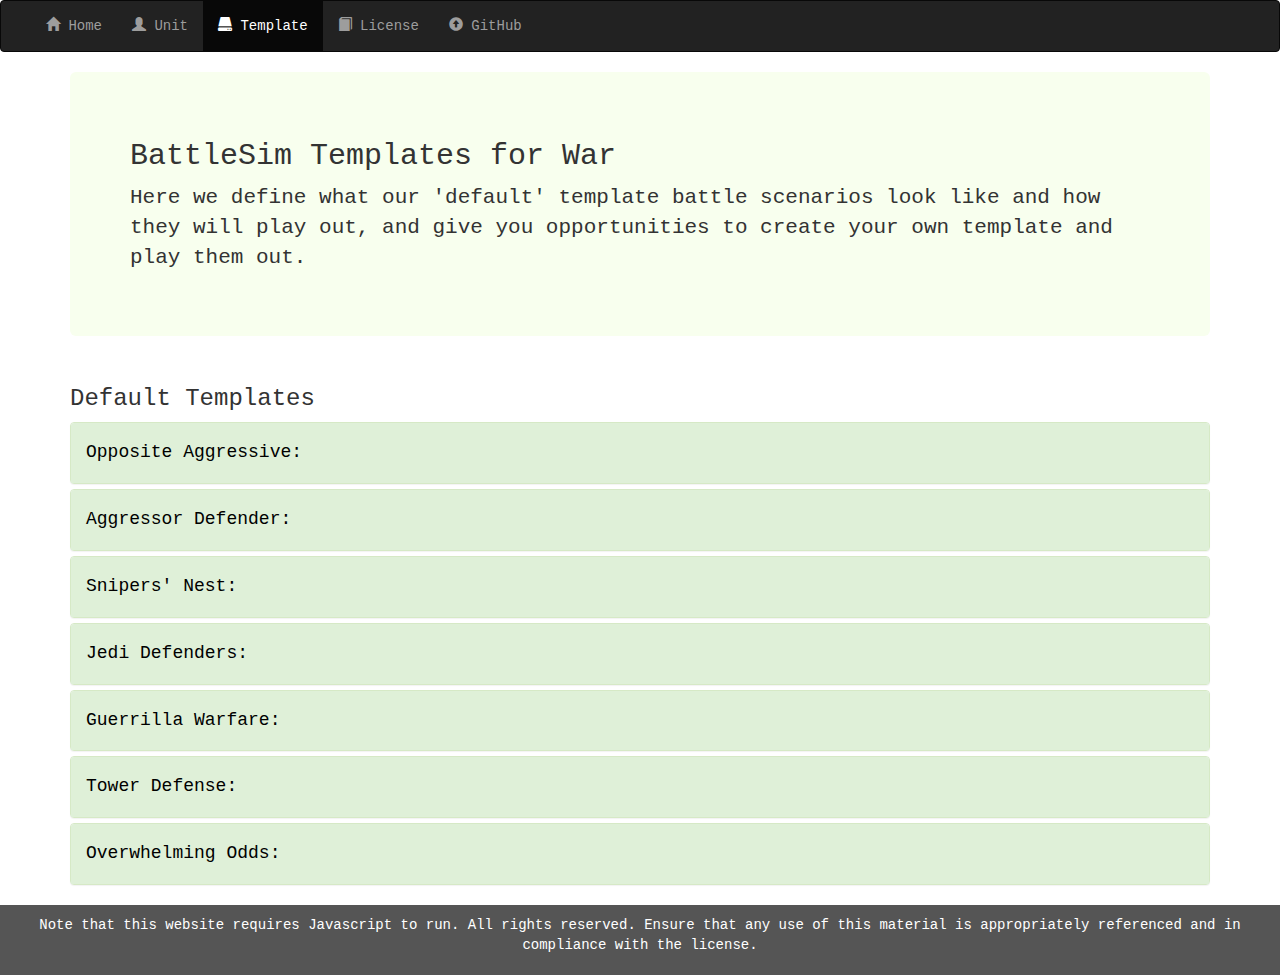
<file: content/templates.html>
<!DOCTYPE html>
<html lang="en">
<head>
    <meta charset="UTF-8">
    <title>BattleSimulator Templates</title>
    <meta name="viewport" content="width=device-width, initial-scale=1">
    <!-- Here we have our css stylesheets -->
    <link rel="stylesheet" href="https://maxcdn.bootstrapcdn.com/bootstrap/3.4.1/css/bootstrap.min.css">
    <link rel="stylesheet" type="text/css" href="../style/view.css">
    <!-- Here we have our imported javascript for jquery and bootstrap -->
    <script src="https://ajax.googleapis.com/ajax/libs/jquery/3.5.1/jquery.min.js"></script>
    <script src="https://maxcdn.bootstrapcdn.com/bootstrap/3.4.1/js/bootstrap.min.js"></script>
    <!-- our scripts here -->
    <script type="text/javascript" src="../interactive/win_glob.js"></script>
</head>
<body>

<!-- navbar -->
<nav class="navbar navbar-inverse" data-spy="affix" data-offset-top="197">
    <div class="container-fluid">
        <div class="navbar-header">
            <button type="button" class="navbar-toggle" data-toggle="collapse" data-target="#myNavbar">
                <span class="icon-bar"></span>
                <span class="icon-bar"></span>
                <span class="icon-bar"></span>
                <span class="icon-bar"></span>
                <span class="icon-bar"></span>
            </button>
        </div>
        <div class="collapse navbar-collapse" id="myNavbar">
            <ul class="nav navbar-nav">
                <li><a href="../index.html"><span class="glyphicon glyphicon-home"></span> Home</a></li>
                <li><a href="unit.html"><span class="glyphicon glyphicon-user"></span> Unit</a></li>
                <li class="active"><a href="#"><span class="glyphicon glyphicon-hdd"></span> Template</a></li>
                <li><a href="license.html"><span class="glyphicon glyphicon-book"></span> License</a></li>
                <li><a href="https://github.com/gregparkes/WebBattleSim"><span class="glyphicon glyphicon-circle-arrow-up"></span> GitHub</a></li>
            </ul>
        </div>
    </div>
</nav>

<!-- Jumbotron -->
<div class="container">
    <div class="jumbotron">
        <h2>BattleSim Templates for War</h2>
        <p>Here we define what our 'default' template battle scenarios look like and how they will play out,
        and give you opportunities to create your own template and play them out.</p>
    </div>
</div>

<!-- default table -->
<div class="container">
    <h3>Default Templates</h3>
    <div class="panel-group">
        <div class="panel panel-success">
            <div class="panel-heading"><h4>
                <a data-toggle="collapse" href="#collapse3">Opposite Aggressive:</a>
            </h4></div>
            <div id="collapse3" class="panel-collapse collapse">
                <div class="panel-body">
                    <p>This scenario has a basic conflict between clones and droids; both groups of units move
                        towards in an aggressive manner until the last man/robot is standing.</p>
                    <p><span class="text-info">
                        N Clone Troopers (aggressive), N B1 Battledroids (aggressive)
                    </span></p>
                </div>
            </div>
        </div>
        <div class="panel panel-success">
            <div class="panel-heading"><h4>
                <a data-toggle="collapse" href="#collapse4">Aggressor Defender:</a>
            </h4></div>
            <div id="collapse4" class="panel-collapse collapse">
                <div class="panel-body">
                    <p>This scenario is similar to Opposite Aggressor, except one side simply stands ground and waits
                    for the opponent to come forward.</p>
                    <p><span class="text-info">
                        N Clone Troopers (stand ground), N B1 Battledroids (aggressive)
                    </span></p>
                </div>
            </div>
        </div>
        <div class="panel panel-success">
            <div class="panel-heading"><h4>
                <a data-toggle="collapse" href="#collapse5">Snipers' Nest:</a>
            </h4></div>
            <div id="collapse5" class="panel-collapse collapse">
                <div class="panel-body">
                    <p>This scenario introduces <em>snipers</em> to the Republic side, having substantially
                    higher range than normal droids, this really helps even the odds for the Republic defenders.</p>
                    <p><span class="text-info">
                        20 Clone Troopers (stand ground), 50 B1 Battledroids (aggressive), 4 Clone Sharpshooters (aggressive)
                    </span></p>
                </div>
            </div>
        </div>
        <div class="panel panel-success">
            <div class="panel-heading"><h4>
                <a data-toggle="collapse" href="#collapse6">Jedi Defenders:</a>
            </h4></div>
            <div id="collapse6" class="panel-collapse collapse">
                <div class="panel-body">
                    <p>To add to the specialty of the Republic, a team of Jedi Knights have landed against a
                    sizeable force of droids, including B2 Battledroids. Jedi come with the ability to deflect
                    almost every blaster shot, so how will they fare?</p>
                    <p><span class="text-info">
                        50 B1 Battledroids (aggressive), 10 Jedi (aggressive), 10 B2 Battledroids (aggressive)
                    </span></p>
                </div>
            </div>
        </div>
        <div class="panel panel-success">
            <div class="panel-heading"><h4>
                <a data-toggle="collapse" href="#collapse7">Guerrilla Warfare:</a>
            </h4></div>
            <div id="collapse7" class="panel-collapse collapse">
                <div class="panel-body">
                    <p>The droids have managed to outmaneuvre the Republic and land, delivering a two-pronged
                    attack to the Republic forces, with sniper assistance, can they survive?</p>
                    <p><span class="text-info">
                        50 B1 Battledroids (aggressive), 10 B2 Battledroids (aggressive), 30 Clone Troopers (Hit and Run),
                        2 Clone Sharpshooters (aggressive)
                    </span></p>
                </div>
            </div>
        </div>
        <div class="panel panel-success">
            <div class="panel-heading"><h4>
                <a data-toggle="collapse" href="#collapse8">Tower Defense:</a>
            </h4></div>
            <div id="collapse8" class="panel-collapse collapse">
                <div class="panel-body">
                    <p>Some towers have been sighted by the Republic forces in the corner of the map,
                    how will the CIS offensive fare when under constant enemy fire?</p>
                    <p><span class="text-info">
                        50 B1 Battledroids (aggressive), 15 Clone Troopers (Hit and Run), 4 Republic Towers,
                        1 CIS Tower
                    </span></p>
                </div>
            </div>
        </div>
        <div class="panel panel-success">
            <div class="panel-heading"><h4>
                <a data-toggle="collapse" href="#collapse9">Overwhelming Odds:</a>
            </h4></div>
            <div id="collapse9" class="panel-collapse collapse">
                <div class="panel-body">
                    <p>Wave after wave of droids will soon descend from their landing craft, using the
                    new 'Spawner' module of the simulation. How long can
                        the heroes of the Republic hold out for?</p>
                    <p><span class="text-info">
                        25 Clone Troopers (aggressive), 1 Jedi (aggressive),
                        5 B1 Battledroids (aggressive), 1 CIS spawner (B1 Battledroid)
                    </span></p>
                </div>
            </div>
        </div>
    </div>
</div>


<!-- footer -->
<footer class="container-fluid text-center">
    <p>Note that this website requires Javascript to run. All rights reserved. Ensure that any use of this material is appropriately referenced
        and in compliance with the <a href="license.html"><span style="color:white;">license</span></a>.</p>
</footer>

</body>
</html>
</file>
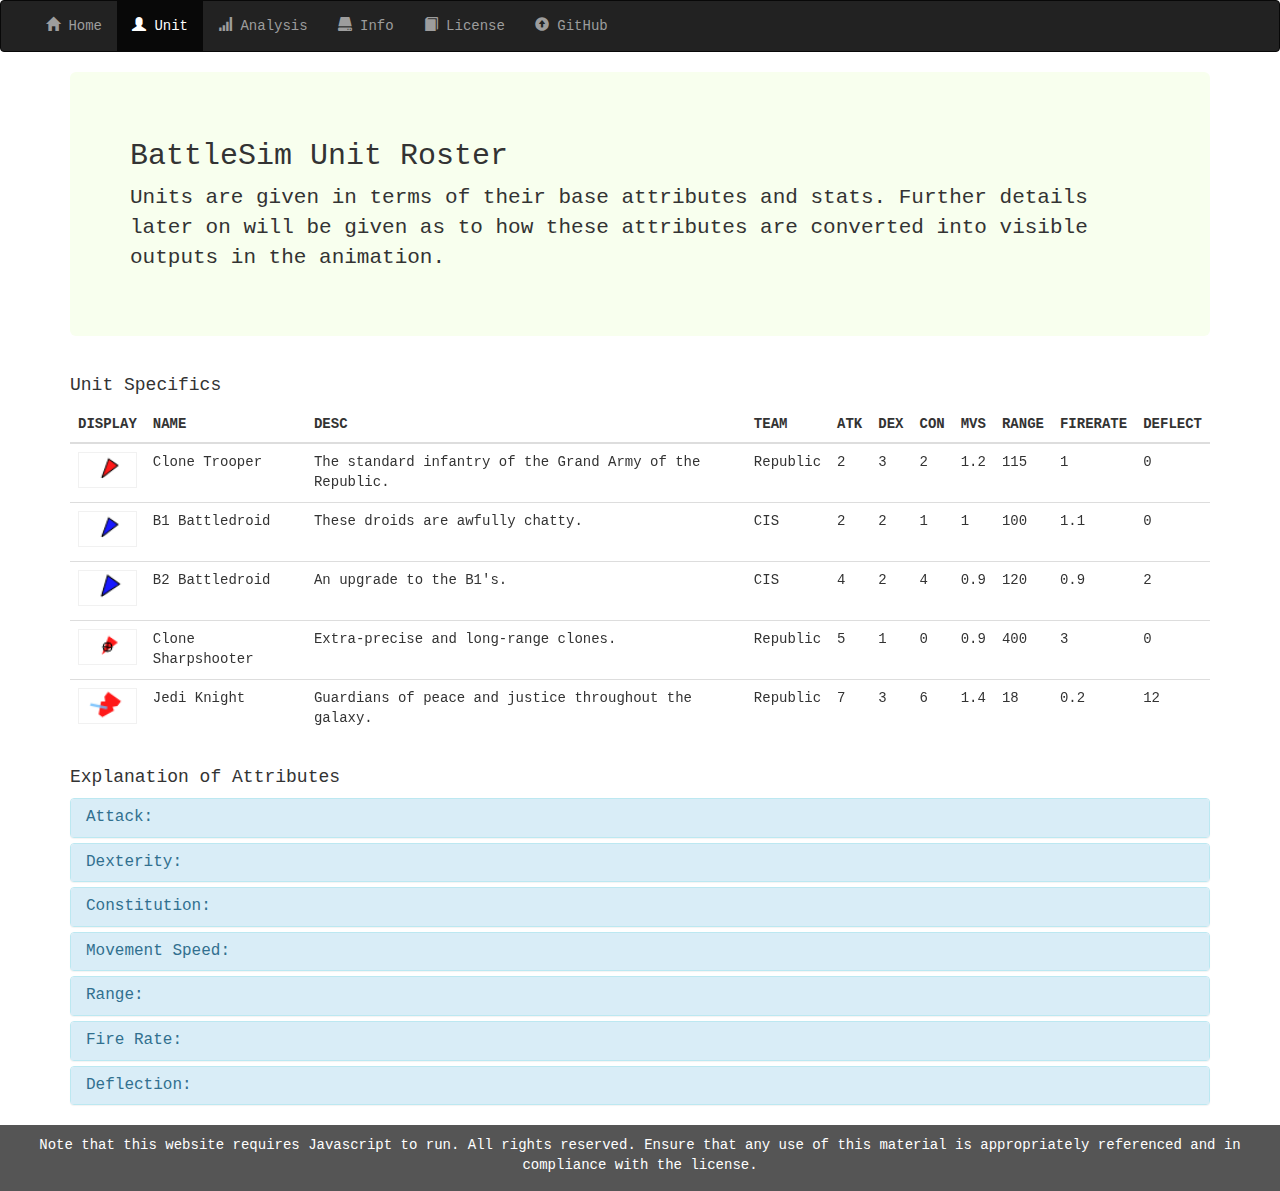
<file: content/unit.html>
<!DOCTYPE html>
<html lang="en">
<head>
    <meta charset="UTF-8">
    <title>BattleSimulator Unit Roster</title>
    <meta name="viewport" content="width=device-width, initial-scale=1">
    <!-- Here we have our css stylesheets -->
    <link rel="stylesheet" href="https://maxcdn.bootstrapcdn.com/bootstrap/3.4.1/css/bootstrap.min.css">
    <link rel="stylesheet" type="text/css" href="../style/view.css">
    <!-- Here we have our imported javascript for jquery and bootstrap -->
    <script src="https://ajax.googleapis.com/ajax/libs/jquery/3.5.1/jquery.min.js"></script>
    <script src="https://maxcdn.bootstrapcdn.com/bootstrap/3.4.1/js/bootstrap.min.js"></script>
    <!-- unit information to draw them -->
    <script type="text/javascript" src="../sim/utils/utils.js"></script>
    <script type="text/javascript" src="../sim/utils/draw.js"></script>
    <script type="text/javascript" src="../sim/base/sprite.js"></script>
    <script type="text/javascript" src="../sim/base/combative.js"></script>
    <script type="text/javascript" src="../sim/attack/attack.js"></script>
    <script type="text/javascript" src="../sim/attack/projectile.js"></script>
    <script type="text/javascript" src="../sim/attack/melee.js"></script>
    <script type="text/javascript" src="../sim/units/unit.js"></script>
    <script type="text/javascript" src="../sim/units/jedi.js"></script>
    <script type="text/javascript" src="../sim/units/unit_special.js"></script>
    <script type="text/javascript" src="../sim/units/sharpshooter.js"></script>
    <script type="text/javascript" src="../sim/units/unit_template.js"></script>
    <!-- add in global unit data -->
    <script src="../interactive/win_unit.js" defer></script>
</head>
<body>

<!-- navbar -->
<nav class="navbar navbar-inverse" data-spy="affix" data-offset-top="197">
    <div class="container-fluid">
        <div class="navbar-header">
            <button type="button" class="navbar-toggle" data-toggle="collapse" data-target="#myNavbar">
                <span class="icon-bar"></span>
                <span class="icon-bar"></span>
                <span class="icon-bar"></span>
                <span class="icon-bar"></span>
                <span class="icon-bar"></span>
                <span class="icon-bar"></span>
            </button>
        </div>
        <div class="collapse navbar-collapse" id="myNavbar">
            <ul class="nav navbar-nav">
                <li><a href="../index.html"><span class="glyphicon glyphicon-home"></span> Home</a></li>
                <li class="active"><a href="#"><span class="glyphicon glyphicon-user"></span> Unit</a></li>
                <li><a href="analysis.html"><span class="glyphicon glyphicon-signal"></span> Analysis</a></li>
                <li><a href="information.html"><span class="glyphicon glyphicon-hdd"></span> Info</a></li>
                <li><a href="license.html"><span class="glyphicon glyphicon-book"></span> License</a></li>
                <li><a href="https://github.com/gregparkes/WebBattleSim"><span class="glyphicon glyphicon-circle-arrow-up"></span> GitHub</a></li>
            </ul>
        </div>
    </div>
</nav>

<!-- Jumbotron -->
<div class="container">
    <div class="jumbotron">
                <h2>BattleSim Unit Roster</h2>
                <p>Units are given in terms of their base attributes and stats. Further details later on
                    will be given as to how these attributes are converted into visible outputs
                    in the animation.</p>
    </div>
</div>

<!-- table -->
<div class="container">
    <h4>Unit Specifics</h4>
    <div class="table-responsive">
        <table class="table table-hover" id="unit_table"></table>
    </div>
</div>

<!-- default table -->
<div class="container">
    <h4>Explanation of Attributes</h4>
    <div class="panel-group" id="accordion">
        <div class="panel panel-info">
            <div class="panel-heading"><h4 class="panel-title">
                <a data-toggle="collapse" data-parent="#accordion" href="#collapse1">Attack:</a>
            </h4></div>
            <div id="collapse1" class="panel-collapse collapse">
                <div class="panel-body">
                    <p>Attack is the primary stat that determines the units' ability to hit and deal damage.
                        Attack is the base chance of an attack to be initiated. If Attack + 1d6 roll is greater
                        than or equal to
                        the opponents Dexterity, the attack proceeds. Attack also determines the <em>base value</em>
                        of damage that the unit will deliver. Attack + 2d8 damage is applied to the opponent, who rolls
                        a Dexterity + 1d8 defence roll in damage mitigation. </p>
                </div>
            </div>
        </div>
        <div class="panel panel-info">
            <div class="panel-heading"><h4 class="panel-title">
                <a data-toggle="collapse" data-parent="#accordion" href="#collapse2">Dexterity:</a>
            </h4></div>
            <div id="collapse2" class="panel-collapse collapse">
                <div class="panel-body">
                    <p>Dexterity is the primary stat that determines the units' ability to dodge and defend against attacks.
                        Dexterity is the base chance to dodge an attack initiation. If Dexterity is greater than the opponents'
                        Attack + 1d6 roll, the attack is avoided. Dexterity also determines the <em>base value</em>
                        of damage avoidance that the opponent unit will deliver. A Dexterity + 1d8 defence roll mitigates against
                        an opponents' Attack + 2d8 damage roll. </p>
                </div>
            </div>
        </div>
        <div class="panel panel-info">
            <div class="panel-heading"><h4 class="panel-title">
                <a data-toggle="collapse" data-parent="#accordion" href="#collapse3">Constitution:</a>
            </h4></div>
            <div id="collapse3" class="panel-collapse collapse">
                <div class="panel-body">
                    <p>Constitution is the primary stat that determines the units' hit points (HP). The number of hit points
                    is determined as 20 + (7 x CON) attribute. </p>
                </div>
            </div>
        </div>
        <div class="panel panel-info">
            <div class="panel-heading"><h4 class="panel-title">
                <a data-toggle="collapse" data-parent="#accordion" href="#collapse4">Movement Speed:</a>
            </h4></div>
            <div id="collapse4" class="panel-collapse collapse">
                <div class="panel-body">
                    <p>Movement speed determines in the number of pixels-per-frame how fast units can move
                    across the field. </p>
                </div>
            </div>
        </div>
        <div class="panel panel-info">
            <div class="panel-heading"><h4 class="panel-title">
                <a data-toggle="collapse" data-parent="#accordion" href="#collapse5">Range:</a>
            </h4></div>
            <div id="collapse5" class="panel-collapse collapse">
                <div class="panel-body">
                    <p>Range determines how close a unit in distance of pixels needs
                        to be before it can begin the attack phase. This is calculated as the radius of a circle.
                    Melee attackers nearly always have a substantially reduced range compared to projectile-firing
                    units. </p>
                </div>
            </div>
        </div>
        <div class="panel panel-info">
            <div class="panel-heading"><h4 class="panel-title">
                <a data-toggle="collapse" data-parent="#accordion" href="#collapse6">Fire Rate:</a>
            </h4></div>
            <div id="collapse6" class="panel-collapse collapse">
                <div class="panel-body">
                    <p>Fire rate determines the rate of which an attack happens, in seconds. This is driven by a cooldown attribute within
                    each unit. For a fire rate of 1, there is a one second delay between each attack. </p>
                </div>
            </div>
        </div>
        <div class="panel panel-info">
            <div class="panel-heading"><h4 class="panel-title">
                <a data-toggle="collapse" data-parent="#accordion" href="#collapse7">Deflection:</a>
            </h4></div>
            <div id="collapse7" class="panel-collapse collapse">
                <div class="panel-body">
                    <p>Some units have the ability to deflect incoming attacks. This only happens when deflection rate is
                    higher than zero, and only applies to projectiles. If a +2d8 roll is less than or equal to the units'
                        deflection attribute, the attack
                    is successfully deflected. The deflected projectile, will change allegiance and move in the opposite
                        trajectory of the original attack, but has only 80% of its previous damage. </p>
                </div>
            </div>
        </div>
        <!-- more go here -->

    </div>
</div>

<footer class="container-fluid text-center">
    <p>Note that this website requires Javascript to run. All rights reserved. Ensure that any use of this material is appropriately referenced
        and in compliance with the <a href="license.html"><span style="color:white;">license</span></a>.</p>
</footer>

</body>
</html>
</file>
<file: style/view.css>
html, body {
    width: 100%;
    height: 100%;
    margin: 0;
    font-family: monospace;
}

footer {
    background-color: #555;
    color: white;
    padding: 10px;
}

a, a:hover {
    color: black;
}

canvas {
    border: 1px solid #f1f1f1;
    width: 100%;
}

.canvas {
    height: 600px;
}

.sidepan {
    background-color: #f1f1f1;
    height: 100%;
    padding-top: 10px;
    padding-bottom: 10px;
}

.affix {
    top: 0;
    width: 100%;
    z-index: 9999 !important;
}

.affix + .container-fluid {
    padding-top: 70px;
}

.jumbotron {
    background-color: #f8ffee;
}
</file>
<file: view.css>
html, body {
    width: 100%;
    height: 100%;
    margin: 0;
}

footer {
    background-color: #555;
    color: white;
    padding: 10px;
}

a, a:hover {
    color: black;
}

canvas {
    border: 1px solid #f1f1f1;
    width: 100%;
}

.sidepan {
    background-color: #f1f1f1;
    height: 100%;
    padding-top: 10px;
    padding-bottom: 10px;
}

.affix {
    top: 0;
    width: 100%;
    z-index: 9999 !important;
}

.affix + .container-fluid {
    padding-top: 70px;
}

.jumbotron {
    background-color: #f8ffee;
}
</file>
